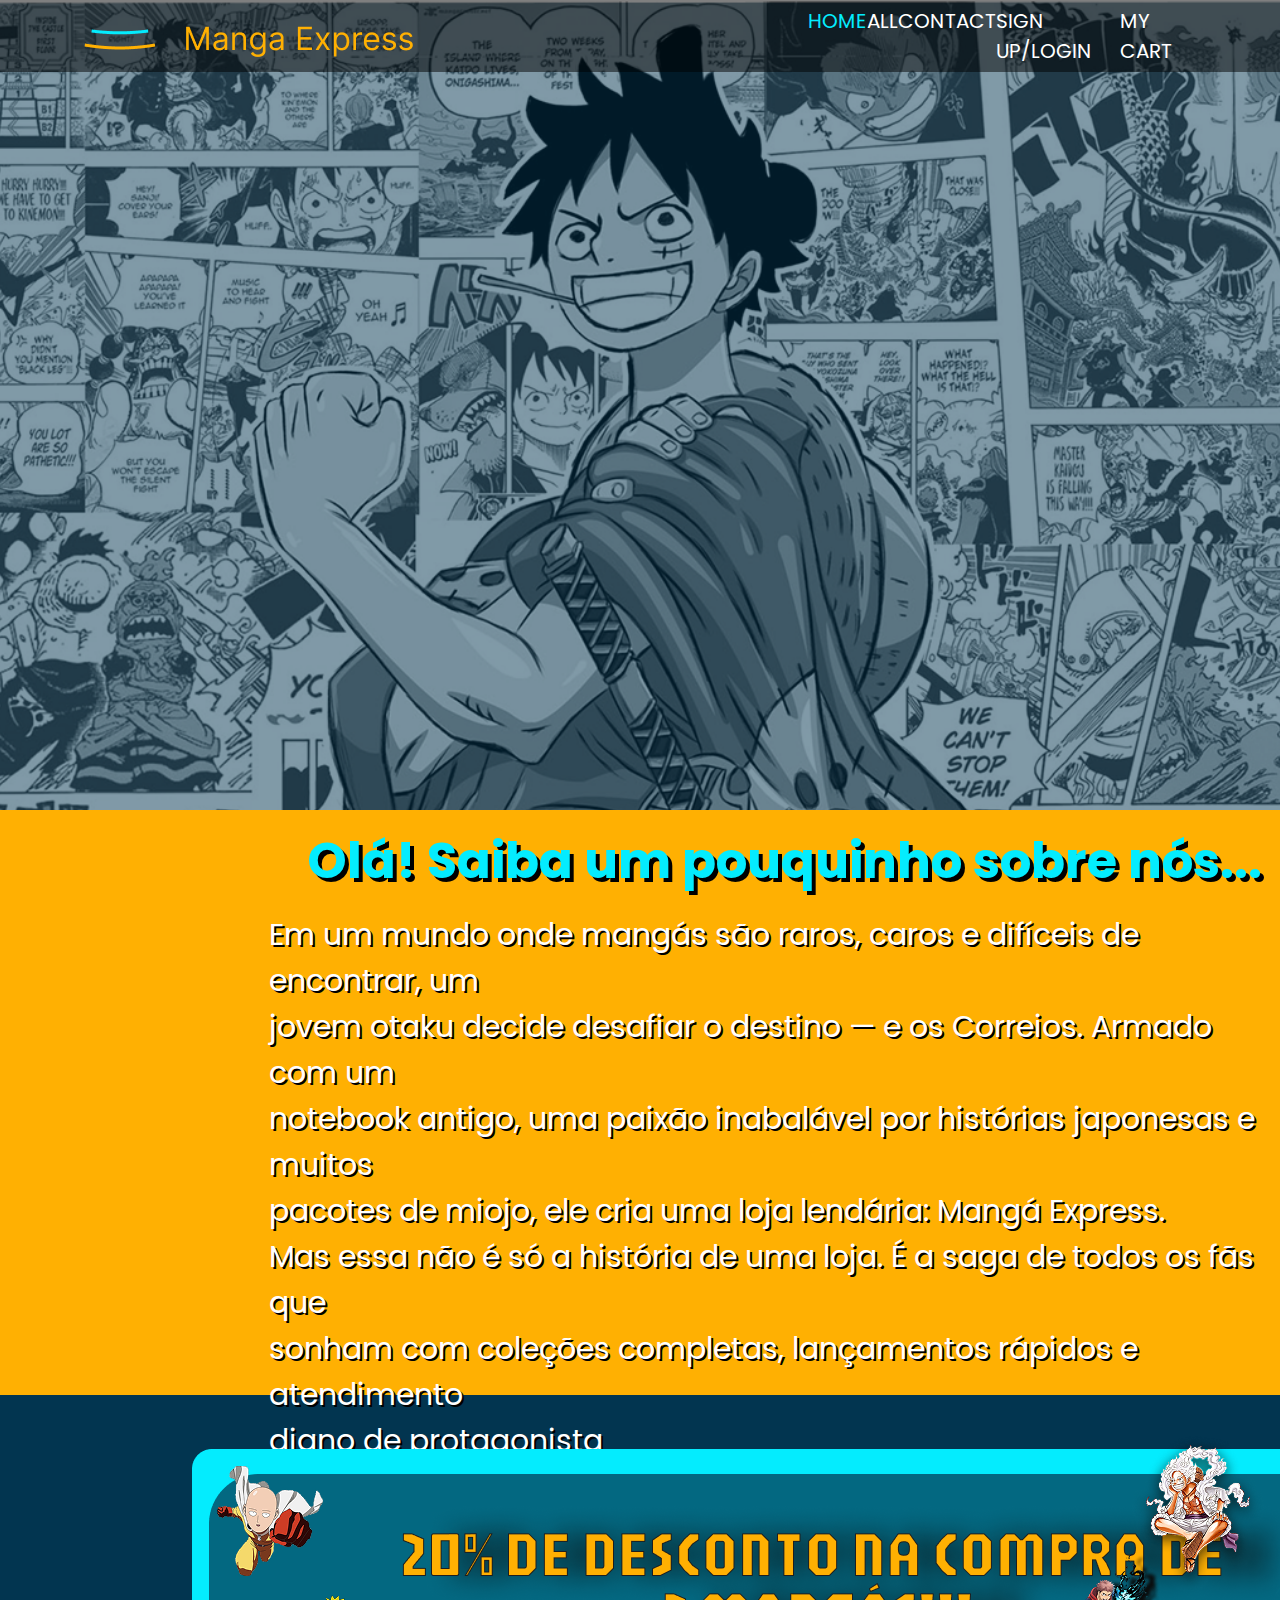
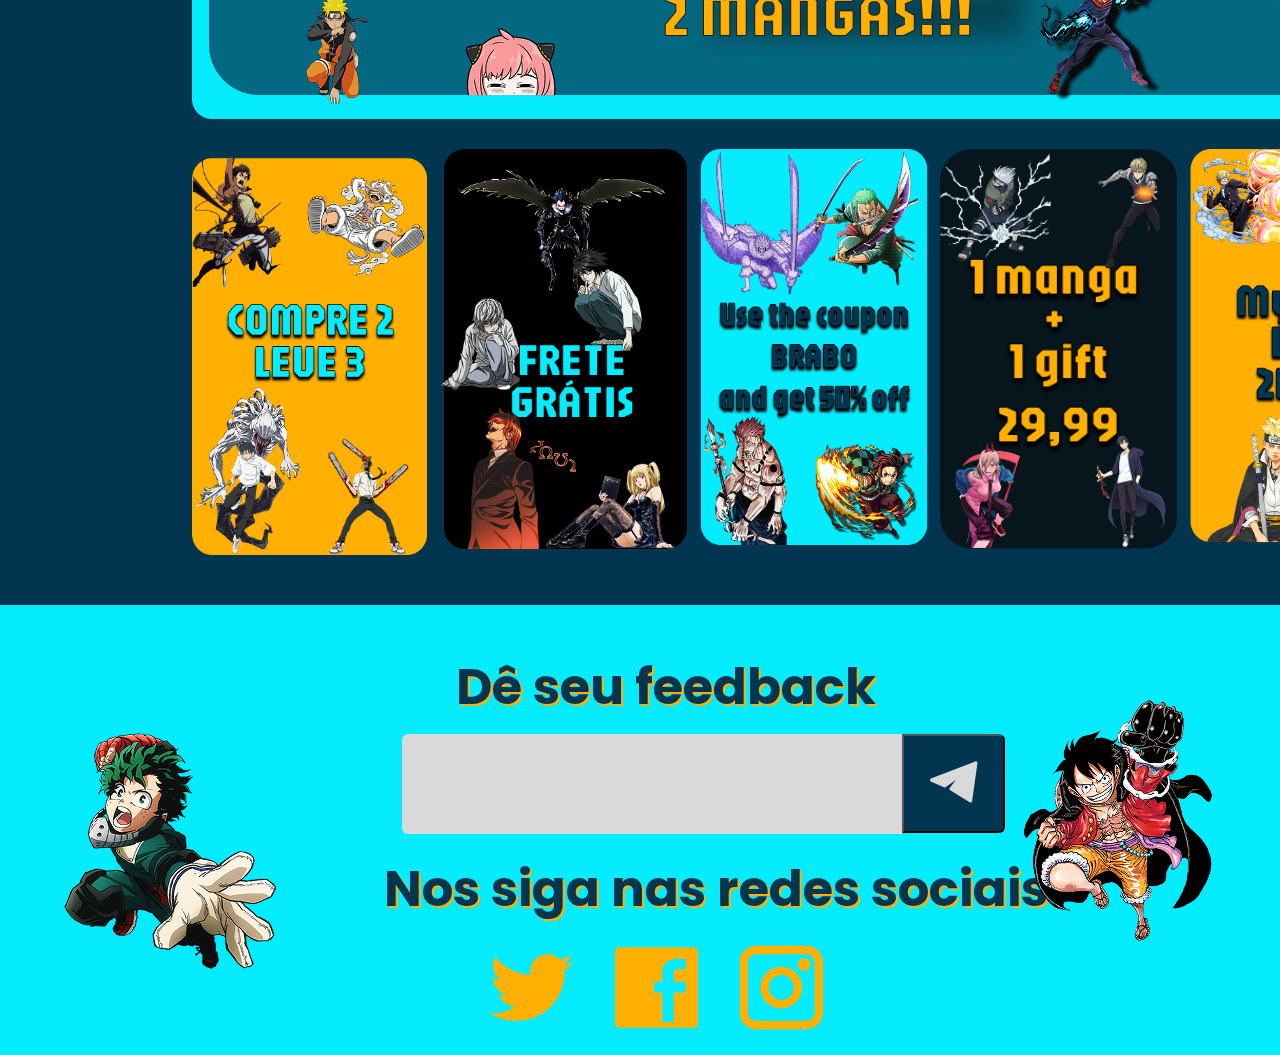
<file: index.html>
<!DOCTYPE html>
<html lang="en">
<head>
    <meta charset="UTF-8">
    <meta name="viewport" content="width=device-width, initial-scale=1.0">
    <link rel="stylesheet" href="style.css">
    <link href="https://fonts.googleapis.com/css2?family=Poppins:ital,wght@0,100;0,200;0,300;0,400;0,500;0,600;0,700;0,800;0,900;1,100;1,200;1,300;1,400;1,500;1,600;1,700;1,800;1,900&display=swap" rel="stylesheet">
    <title>🔆💫Mangá-Express💫🔆</title>
</head>
<body>
    <div id="bannerhome">
        <header>
            <a href="" class="logo"><img src="imgs/logo.png"></a>
        <div class="menu">
            <a href="" class="linkespecial">HOME</a>
            <a href="all.html" class="link">ALL</a>
            <a href="contact.html" class="link">CONTACT</a>
            <a href="login.html" class="link">SIGN UP/LOGIN</a>
            <a href="carrinho.html" class="link">MY CART</a>
        </div>
        </header>
    </div>

    <div id="p1">
        <h1 class="titulop1">Olá! Saiba um pouquinho sobre nós...</h1>
        <p class="txtp1"> Em um mundo onde mangás são raros, caros e difíceis de encontrar, um <br>
            jovem otaku decide desafiar o destino — e os Correios. Armado com um <br>
            notebook antigo, uma paixão inabalável por histórias japonesas e muitos <br>
            pacotes de miojo, ele cria uma loja lendária: Mangá Express. <br>
            Mas essa não é só a história de uma loja. É a saga de todos os fãs que <br>
            sonham com coleções completas, lançamentos rápidos e atendimento <br>
            digno de protagonista <br>
             Prepare-se para rir, se emocionar e talvez até ganhar um brinde surpresa <br>
            no meio do caminho.</p>
        <a href="info.html" class="linkp1">Clique aqui para descobrir como tudo começou... 📦✨</a>
    </div>

    <div id="p2">
        <img src="imgs/Promo1Original.png" class="promo1">
        
        <div class="subpromos">
            <img src="imgs/Promo2Original.png" class="promo2" height="417" width="250">
            <img src="imgs/Promo3Original.png" class="promo3" height="400" width="250">
            <img src="imgs/Promo4Original.png" class="promo4" height="400" width="250">
            <img src="imgs/Promo5Original.png" class="promo5" height="400" width="250">
            <img src="imgs/Promo6Original.png" class="promo6" height="400" width="300">
        </div>
    </div>

    <div class="rodapé">
        <img src="imgs/hero 1.png" class="hero">
        <div class="elementosrodapé">
            <h1 class="txt1rodapé">Dê seu feedback</h1>
            <form  action="#" method="get">
                <div class="form-icon">
                    <input type="text"><button type="submit" name="submit" id="newsletter-submit" class="email_icon newsletter-submit button-contactForm">
                    <svg width="49" height="42" viewBox="0 0 49 42" fill="none" xmlns="http://www.w3.org/2000/svg">
                        <path d="M48.436 2.15974C48.5134 1.60586 48.2876 1.05321 47.8427 0.707141C47.3974 0.361078 46.7995 0.273326 46.2707 0.476531L1.93886 17.5174C1.34156 17.747 0.940623 18.3057 0.919993 18.9371C0.899364 19.5685 1.26302 20.1508 1.84413 20.4168L14.8189 26.3568C15.3394 26.5951 15.9499 26.5401 16.4185 26.2127L26.8403 18.9311L20.7043 26.9474C20.4341 27.3004 20.3265 27.7488 20.4077 28.1834C20.489 28.618 20.7516 28.999 21.1315 29.2334L40.6838 41.2958C41.1436 41.5796 41.7185 41.614 42.2105 41.3873C42.7025 41.1606 43.0441 40.7034 43.1183 40.1731L48.436 2.15974Z" fill="#D9D9D9"/>
                    </svg></button>
                </div>
            </form>          
            <h2 class="txt2rodapé">Nos siga nas redes sociais</h2>
        </div>
        <img src="imgs/luffysite 1.png" class="luffy">
        <div class="redessociais">
            <svg width="125" height="125" viewBox="0 0 60 48" fill="none" xmlns="http://www.w3.org/2000/svg" class="rederodapé">
                <path fill-rule="evenodd" clip-rule="evenodd" d="M18.87 47.9994C41.511 47.9994 53.895 29.5301 53.895 13.5155C53.895 12.9897 53.895 12.468 53.859 11.9481C56.268 10.235 58.347 8.10797 60 5.67419C57.756 6.6548 55.371 7.29789 52.932 7.58142C55.5 6.06621 57.423 3.68573 58.344 0.876826C55.926 2.28866 53.283 3.28507 50.526 3.8197C45.864 -1.05971 38.067 -1.29612 33.108 3.29382C29.913 6.25335 28.554 10.666 29.547 14.8749C19.65 14.3846 10.428 9.7829 4.176 2.21276C0.909001 7.75079 2.58 14.8329 7.989 18.389C6.03 18.3329 4.113 17.8136 2.4 16.8744V17.0282C2.403 22.7967 6.534 27.7636 12.276 28.9066C10.464 29.394 8.562 29.4646 6.72 29.1132C8.331 34.0516 12.954 37.4341 18.219 37.5316C13.86 40.9047 8.475 42.7362 2.931 42.7303C1.953 42.7274 0.975 42.6712 0 42.556C5.631 46.1122 12.18 47.9994 18.87 47.9906" fill="#FFB002"/>
                </svg>
            <svg width="125" height="125" viewBox="0 0 57 55" fill="none" xmlns="http://www.w3.org/2000/svg" class="rederodapé">
                <path d="M3.25339 0H53.7466C55.4582 0 57 1.4877 57 3.13923V51.8608C57 53.5123 55.4582 55 53.7466 55H3.25339C1.5418 55 0 53.5123 0 51.8608V3.13923C0 1.4877 1.5418 0 3.25339 0ZM40.4784 30.8823H48.3517L48.694 23.6156H40.4784V18.2488C40.4784 16.185 40.9056 15.0276 43.6441 15.0276H48.4366L48.6091 8.25502C48.6091 8.25502 46.4703 7.92472 43.3895 7.92472C35.8585 7.92472 32.5202 12.4671 32.5202 17.3398V23.6156H26.9582V30.8823H32.5202V51.031H40.4784V30.8823Z" fill="#FFB002"/>
                </svg>
            <svg width="125" height="125" viewBox="0 0 55 55" fill="none" xmlns="http://www.w3.org/2000/svg" class="rederodapé">
                <path fill-rule="evenodd" clip-rule="evenodd" d="M0 11C0 4.92486 4.92486 0 11 0H44C50.075 0 55 4.92486 55 11V44C55 50.075 50.075 55 44 55H11C4.92486 55 0 50.075 0 44V11ZM11 5.5C7.96243 5.5 5.5 7.96243 5.5 11V44C5.5 47.0377 7.96243 49.5 11 49.5H44C47.0377 49.5 49.5 47.0377 49.5 44V11C49.5 7.96243 47.0377 5.5 44 5.5H11ZM27.5 19.25C22.9435 19.25 19.25 22.9435 19.25 27.5C19.25 32.0565 22.9435 35.75 27.5 35.75C32.0565 35.75 35.75 32.0565 35.75 27.5C35.75 22.9435 32.0565 19.25 27.5 19.25ZM13.75 27.5C13.75 19.9061 19.9061 13.75 27.5 13.75C35.0938 13.75 41.25 19.9061 41.25 27.5C41.25 35.0938 35.0938 41.25 27.5 41.25C19.9061 41.25 13.75 35.0938 13.75 27.5ZM42.625 16.5C44.9031 16.5 46.75 14.6532 46.75 12.375C46.75 10.0968 44.9031 8.25 42.625 8.25C40.3469 8.25 38.5 10.0968 38.5 12.375C38.5 14.6532 40.3469 16.5 42.625 16.5Z" fill="#FFB002"/>
                </svg>
        </div>
    </div>
</body>

</html>
</file>
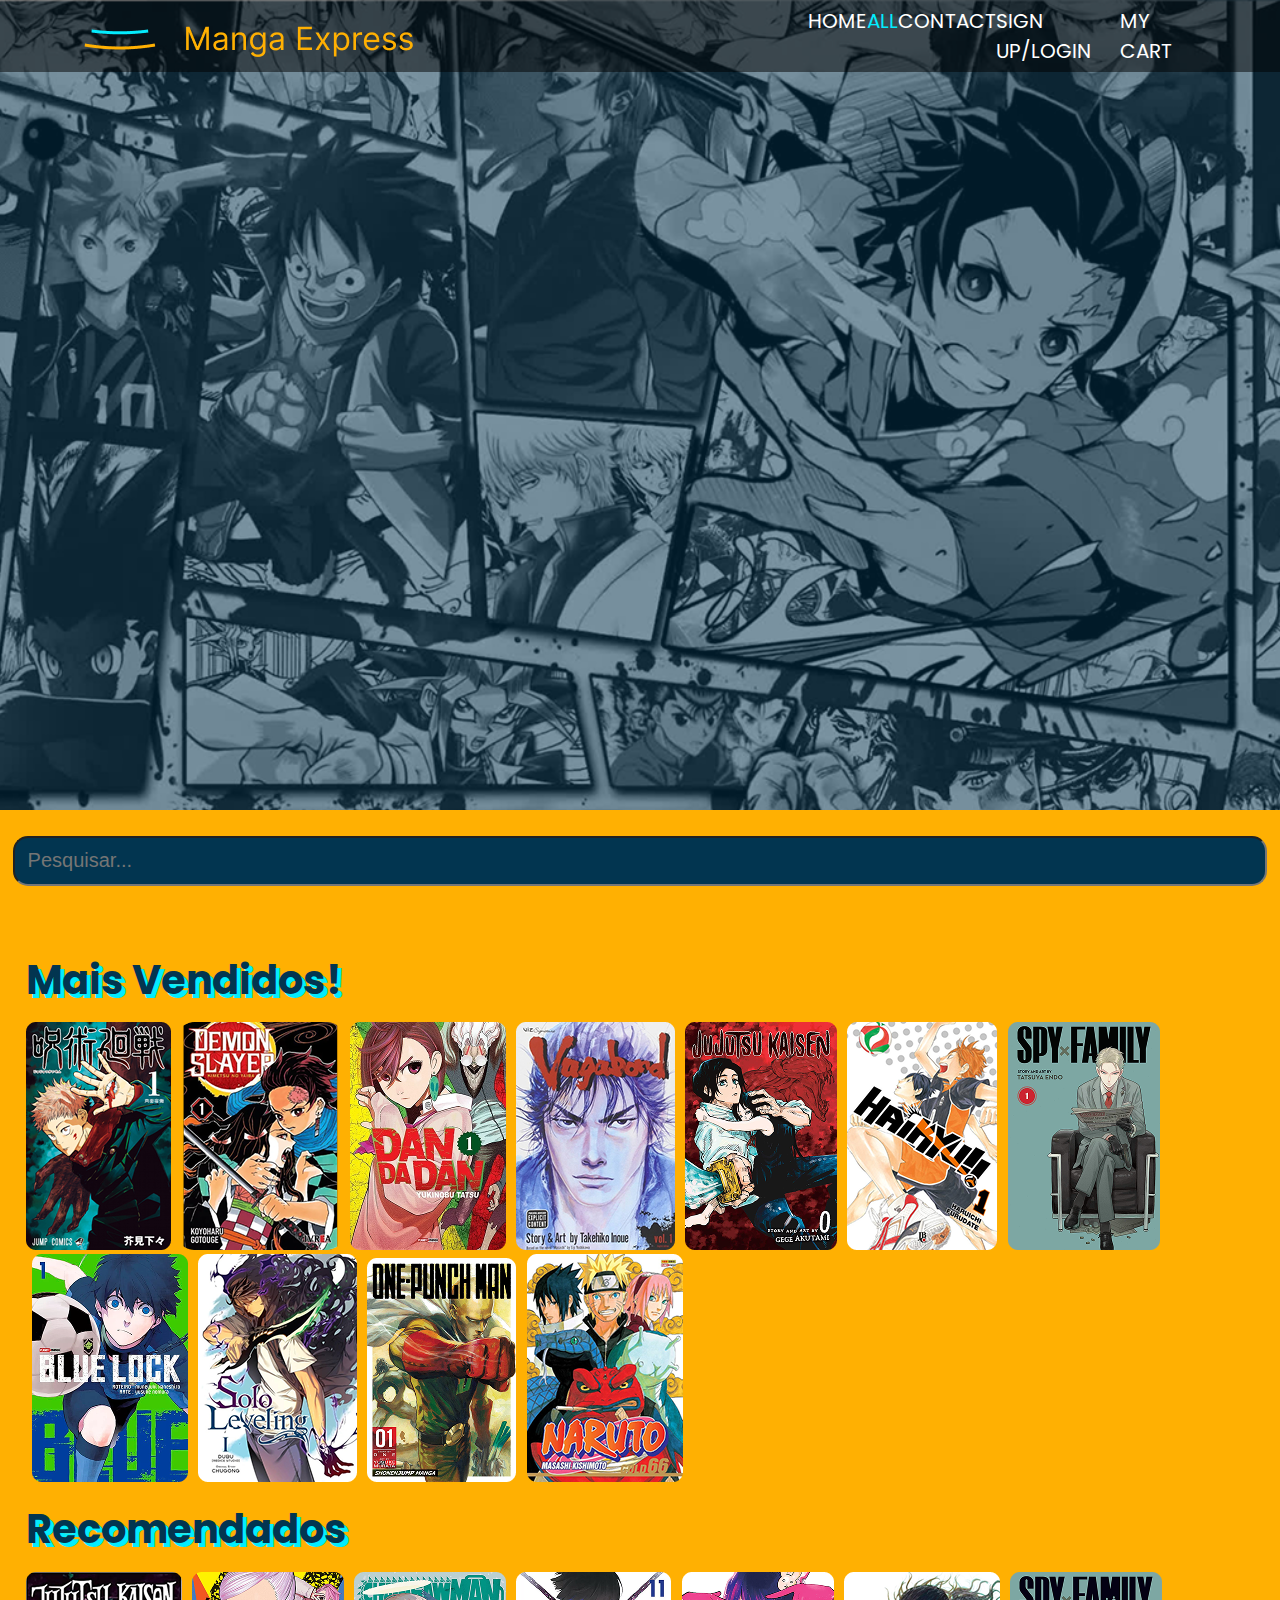
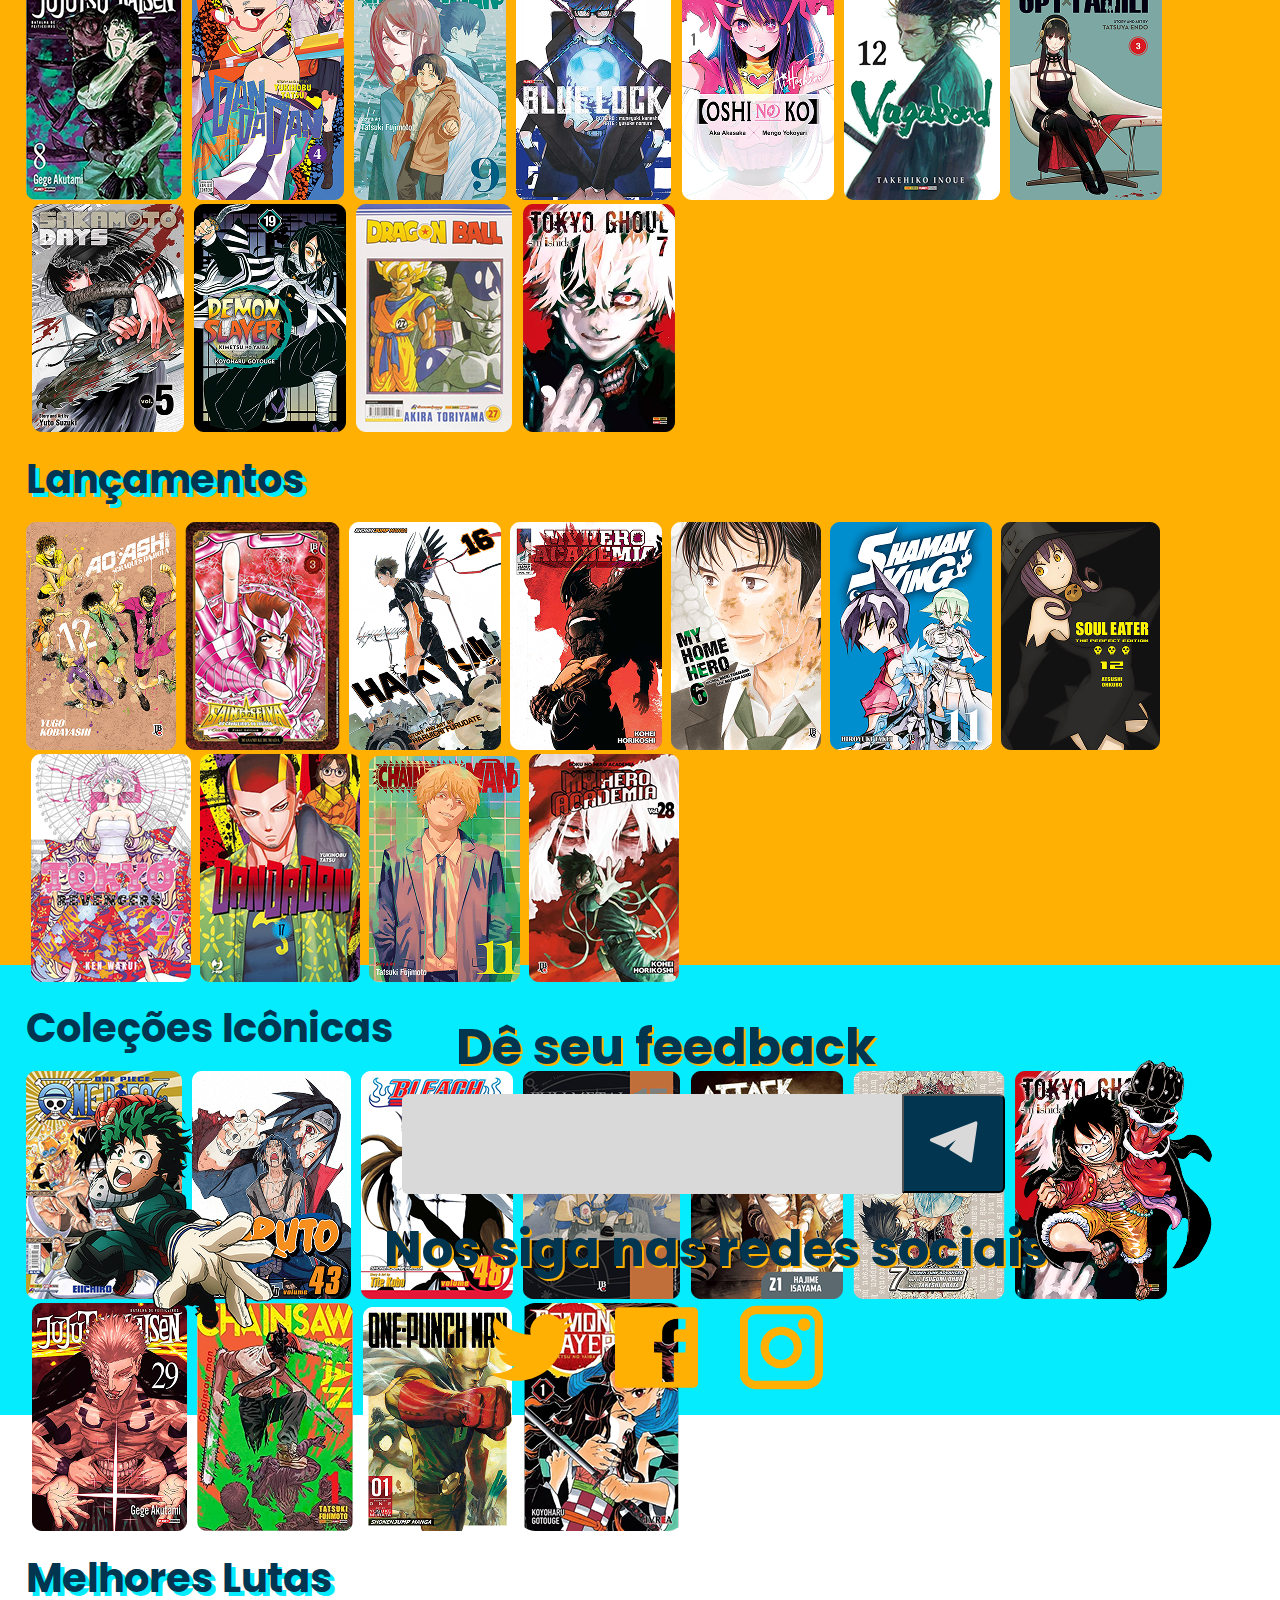
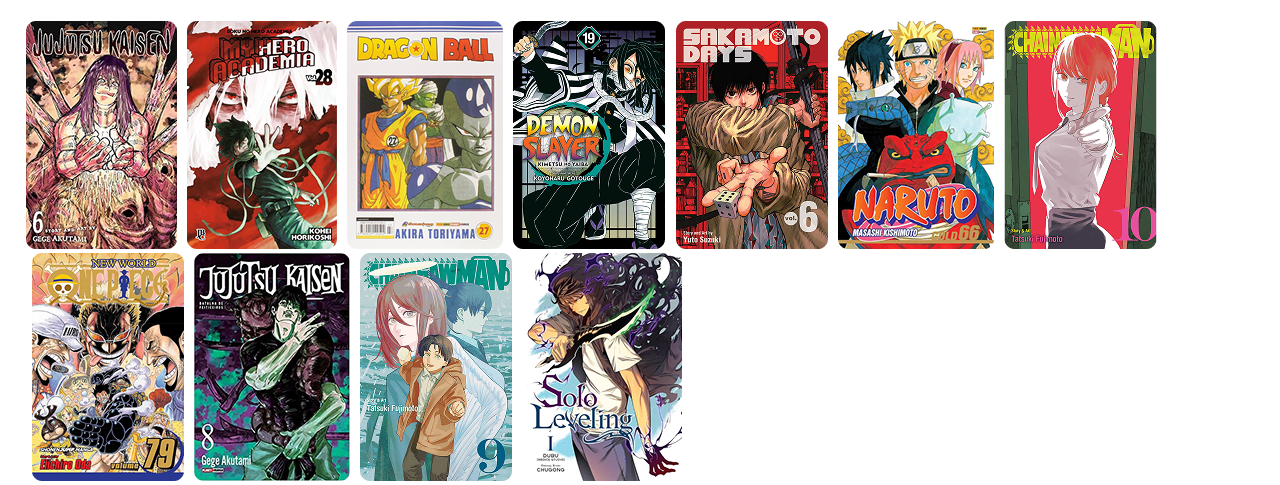
<file: all.html>
<!DOCTYPE html>
<html lang="en">
<head>
    <meta charset="UTF-8">
    <meta name="viewport" content="width=device-width, initial-scale=1.0">
    <link rel="stylesheet" href="style.css">
    <link href="https://fonts.googleapis.com/css2?family=Poppins:ital,wght@0,100;0,200;0,300;0,400;0,500;0,600;0,700;0,800;0,900;1,100;1,200;1,300;1,400;1,500;1,600;1,700;1,800;1,900&display=swap" rel="stylesheet">
    <title>🔆💫Mangá-Express💫🔆</title>
</head>
<body>
    <div id="bannerall">
        <header>
            <a href="" class="logo"><img src="imgs/logo.png"></a>
        <div class="menu">
            <a href="index.html" class="link">HOME</a>
            <a href="" class="linkespecial">ALL</a>
            <a href="contact.html" class="link">CONTACT</a>
            <a href="login.html" class="link">SIGN UP/LOGIN</a>
            <a href="carrinho.html" class="link">MY CART</a>
        </div>
        </header>
    </div>

    <div id="p1all">
        <input type="text" placeholder="Pesquisar..." class="barrapesquisa">

        <h1 class="cl1all">Mais Vendidos!</h1>
        <div class="maisvendidos">
            <a href="produto.html"><img src="imgs/capajujutsu 1.png"></a>
            <a href="produto.html"><img src="imgs/capakimetsu 1.png" alt=""></a>
            <a href="produto.html"><img src="imgs/dandadan 1.png" alt=""></a>
            <a href="produto.html"><img src="imgs/vagabondcapa 1.png" alt="" class="capamaisvendidos"></a>
            <a href="produto.html"><img src="imgs/capajujutsu0 1.png" alt="" class="capamaisvendidos"></a>
            <a href="produto.html"><img src="imgs/capaHaikyu 1.png" alt="" class="capamaisvendidos"></a>
            <a href="produto.html"><img src="imgs/SpyXFamilycapa 2.png" alt="" class="capamaisvendidos"></a>
            <a href="produto.html"><img src="imgs/blue lock vol. 1 1.png" alt="" class="capamaisvendidos"></a>
            <a href="produto.html"><img src="imgs/solo leveling vol. 1 1.png" alt="" class="capamaisvendidos"></a>
            <a href="produto.html"><img src="imgs/One Punch Man vol. 1 1.png" alt="" class="capamaisvendidos"></a>
            <a href="produto.html"><img src="imgs/Naruto vol. 66 1.png" alt="" class="capamaisvendidos"></a>
        </div>

        <h1 class="cl2all">Recomendados</h1>
        <div class="recomendados">
            <a href="produto.html"><img src="imgs/capa jujutsu kaisen volume8 1.png" alt=""></a>
            <a href="produto.html"><img src="imgs/capadandadanvol4 1.png" alt="" class="capamaisvendidos"></a>
            <a href="produto.html"><img src="imgs/capachainsawmanvol9 1.png" alt="" class="capamaisvendidos"></a>
            <a href="produto.html"><img src="imgs/capabluelockvol11 1.png" alt="" class="capamaisvendidos"></a>
            <a href="produto.html"><img src="imgs/onkcapa 1.png" alt="" class="capamaisvendidos"></a>
            <a href="produto.html"><img src="imgs/vagabondvol12 1.png" alt="" class="capamaisvendidos"></a>
            <a href="produto.html"><img src="imgs/spyxfamilyvol3 1.png" alt="" class="capamaisvendidos"></a>
            <a href="produto.html"><img src="imgs/sdvol5 1.png" alt="" class="capamaisvendidos"></a>
            <a href="produto.html"><img src="imgs/Demon Slayer vol. 19 1.png" alt="" class="capamaisvendidos"></a>
            <a href="produto.html"><img src="imgs/Dragon Ball Vol. 27 1.png" alt="" class="capamaisvendidos"></a>
            <a href="produto.html"><img src="imgs/Tokyo Ghoul vol. 7 1.png" alt="" class="capamaisvendidos"></a>
        </div>

        <h1 class="cl3all">Lançamentos</h1>
        <div class="lancamentos">
            <a href="produto.html"><img src="imgs/Ao Ashi – Craques da Bolavol.12 1.png" alt=""></a>
            <a href="produto.html"><img src="imgs/Saint Seiya Final Editionvl.3 1.png" alt="" class="capalancamentos"></a>
            <a href="produto.html"><img src="imgs/Haikyu!! vol 16 1.png" alt="" class="capalancamentos"></a>
            <a href="produto.html"><img src="imgs/My Hero Academiavol.40 1.png" alt="" class="capalancamentos"></a>
            <a href="produto.html"><img src="imgs/My Home Herovol.6 1.png" alt="" class="capalancamentos"></a>
            <a href="produto.html"><img src="imgs/Shaman King BIGvol.11 1.png" alt="" class="capalancamentos"></a>
            <a href="produto.html"><img src="imgs/Soul Eater Perfect Editionvol.12 1.png" alt="" class="capalancamentos"></a>
            <a href="produto.html"><img src="imgs/Tokyo Revengersvol.27 1.png" alt="" class="capalancamentos"></a>
            <a href="produto.html"><img src="imgs/capadandadanvol17 1.png" alt="" class="capalancamentos"></a>
            <a href="produto.html"><img src="imgs/Chainsaw Man vol. 9 1.png" alt="" class="capalancamentos"></a>
            <a href="produto.html"><img src="imgs/My Hero Academia vol. 28 1.png" alt="" class="capalancamentos"></a>
        </div>

        <h1 class="cl4all">Coleções Icônicas</h1>
        <div class="iconicos">
            <a href="produto.html"><img src="imgs/One Piece vol. 45 1.png" alt=""></a>
            <a href="produto.html"><img src="imgs/Naruto vol. 43 1.png" alt="" class="capaiconicos"></a>
            <a href="produto.html"><img src="imgs/Bleach vol. 48 1.png" alt="" class="capaiconicos"></a>
            <a href="produto.html"><img src="imgs/Fullmetal Alchemist vol. 15 1.png" alt="" class="capaiconicos"></a>
            <a href="produto.html"><img src="imgs/Attack on Titan vol. 21 1.png" alt="" class="capaiconicos"></a>
            <a href="produto.html"><img src="imgs/Death Note vol. 7 1.png" alt="" class="capaiconicos"></a>
            <a href="produto.html"><img src="imgs/Tokyo Ghoul vol. 7 1.png" alt="" class="capaiconicos"></a>
            <a href="produto.html"><img src="imgs/jujutsu vol. 29 1 (1).png" alt="" class="capaiconicos"></a>
            <a href="produto.html"><img src="imgs/Chainsaw Man vol. 1 1.png" alt="" class="capaiconicos"></a>
            <a href="produto.html"><img src="imgs/One Punch Man vol. 1 1.png" alt="" class="capaiconicos"></a>
            <a href="produto.html"><img src="imgs/capakimetsu 1.png" alt="" class=""></a>
        </div>

        <h1 class="cl5all">Melhores Lutas</h1>
        <div class="lutas">
            <a href="produto.html"><img src="imgs/Jujutsu Kaisen vol. 6 1.png" alt=""></a>
            <a href="produto.html"><img src="imgs/My Hero Academia vol. 28 1.png" alt="" class="capalutas"></a>
            <a href="produto.html"><img src="imgs/Dragon Ball Vol. 27 1 (1).png" alt="" class="capalutas"></a>
            <a href="produto.html"><img src="imgs/Demon Slayer vol. 19 1.png" alt="" class="capalutas"></a>
            <a href="produto.html"><img src="imgs/Sakamoto Days vol. 6 1.png" alt="" class="capalutas"></a>
            <a href="produto.html"><img src="imgs/Naruto vol. 66 1.png" alt="" class="capalutas"></a>
            <a href="produto.html"><img src="imgs/Chainsaw Man vol. 10 1.png" alt="" class="capalutas"></a>
            <a href="produto.html"><img src="imgs/One Piece vol. 79 1.png" alt="" class="capalutas"></a>
            <a href="produto.html"><img src="imgs/capa jujutsu kaisen volume8 1.png" alt="" class="capalutas"></a>
            <a href="produto.html"><img src="imgs/capachainsawmanvol9 1.png" alt="" class="capalutas"></a>
            <a href="produto.html"><img src="imgs/solo leveling vol. 1 1.png" alt="" class="capalutas"></a>
        </div>
    </div>

    <div class="rodapé">
        <img src="imgs/hero 1.png" class="hero">
        <div class="elementosrodapé">
            <h1 class="txt1rodapé">Dê seu feedback</h1>
            <form  action="#" method="get">
                <div class="form-icon">
                    <input type="text"><button type="submit" name="submit" id="newsletter-submit" class="email_icon newsletter-submit button-contactForm">
                    <svg width="49" height="42" viewBox="0 0 49 42" fill="none" xmlns="http://www.w3.org/2000/svg">
                        <path d="M48.436 2.15974C48.5134 1.60586 48.2876 1.05321 47.8427 0.707141C47.3974 0.361078 46.7995 0.273326 46.2707 0.476531L1.93886 17.5174C1.34156 17.747 0.940623 18.3057 0.919993 18.9371C0.899364 19.5685 1.26302 20.1508 1.84413 20.4168L14.8189 26.3568C15.3394 26.5951 15.9499 26.5401 16.4185 26.2127L26.8403 18.9311L20.7043 26.9474C20.4341 27.3004 20.3265 27.7488 20.4077 28.1834C20.489 28.618 20.7516 28.999 21.1315 29.2334L40.6838 41.2958C41.1436 41.5796 41.7185 41.614 42.2105 41.3873C42.7025 41.1606 43.0441 40.7034 43.1183 40.1731L48.436 2.15974Z" fill="#D9D9D9"/>
                    </svg></button>
                </div>
            </form>          
            <h2 class="txt2rodapé">Nos siga nas redes sociais</h2>
        </div>
        <img src="imgs/luffysite 1.png" class="luffy">
        <div class="redessociais">
            <svg width="125" height="125" viewBox="0 0 60 48" fill="none" xmlns="http://www.w3.org/2000/svg" class="rederodapé">
                <path fill-rule="evenodd" clip-rule="evenodd" d="M18.87 47.9994C41.511 47.9994 53.895 29.5301 53.895 13.5155C53.895 12.9897 53.895 12.468 53.859 11.9481C56.268 10.235 58.347 8.10797 60 5.67419C57.756 6.6548 55.371 7.29789 52.932 7.58142C55.5 6.06621 57.423 3.68573 58.344 0.876826C55.926 2.28866 53.283 3.28507 50.526 3.8197C45.864 -1.05971 38.067 -1.29612 33.108 3.29382C29.913 6.25335 28.554 10.666 29.547 14.8749C19.65 14.3846 10.428 9.7829 4.176 2.21276C0.909001 7.75079 2.58 14.8329 7.989 18.389C6.03 18.3329 4.113 17.8136 2.4 16.8744V17.0282C2.403 22.7967 6.534 27.7636 12.276 28.9066C10.464 29.394 8.562 29.4646 6.72 29.1132C8.331 34.0516 12.954 37.4341 18.219 37.5316C13.86 40.9047 8.475 42.7362 2.931 42.7303C1.953 42.7274 0.975 42.6712 0 42.556C5.631 46.1122 12.18 47.9994 18.87 47.9906" fill="#FFB002"/>
                </svg>
            <svg width="125" height="125" viewBox="0 0 57 55" fill="none" xmlns="http://www.w3.org/2000/svg" class="rederodapé">
                <path d="M3.25339 0H53.7466C55.4582 0 57 1.4877 57 3.13923V51.8608C57 53.5123 55.4582 55 53.7466 55H3.25339C1.5418 55 0 53.5123 0 51.8608V3.13923C0 1.4877 1.5418 0 3.25339 0ZM40.4784 30.8823H48.3517L48.694 23.6156H40.4784V18.2488C40.4784 16.185 40.9056 15.0276 43.6441 15.0276H48.4366L48.6091 8.25502C48.6091 8.25502 46.4703 7.92472 43.3895 7.92472C35.8585 7.92472 32.5202 12.4671 32.5202 17.3398V23.6156H26.9582V30.8823H32.5202V51.031H40.4784V30.8823Z" fill="#FFB002"/>
                </svg>
            <svg width="125" height="125" viewBox="0 0 55 55" fill="none" xmlns="http://www.w3.org/2000/svg" class="rederodapé">
                <path fill-rule="evenodd" clip-rule="evenodd" d="M0 11C0 4.92486 4.92486 0 11 0H44C50.075 0 55 4.92486 55 11V44C55 50.075 50.075 55 44 55H11C4.92486 55 0 50.075 0 44V11ZM11 5.5C7.96243 5.5 5.5 7.96243 5.5 11V44C5.5 47.0377 7.96243 49.5 11 49.5H44C47.0377 49.5 49.5 47.0377 49.5 44V11C49.5 7.96243 47.0377 5.5 44 5.5H11ZM27.5 19.25C22.9435 19.25 19.25 22.9435 19.25 27.5C19.25 32.0565 22.9435 35.75 27.5 35.75C32.0565 35.75 35.75 32.0565 35.75 27.5C35.75 22.9435 32.0565 19.25 27.5 19.25ZM13.75 27.5C13.75 19.9061 19.9061 13.75 27.5 13.75C35.0938 13.75 41.25 19.9061 41.25 27.5C41.25 35.0938 35.0938 41.25 27.5 41.25C19.9061 41.25 13.75 35.0938 13.75 27.5ZM42.625 16.5C44.9031 16.5 46.75 14.6532 46.75 12.375C46.75 10.0968 44.9031 8.25 42.625 8.25C40.3469 8.25 38.5 10.0968 38.5 12.375C38.5 14.6532 40.3469 16.5 42.625 16.5Z" fill="#FFB002"/>
                </svg>
        </div>
    </div>
</body>

</html>
</file>
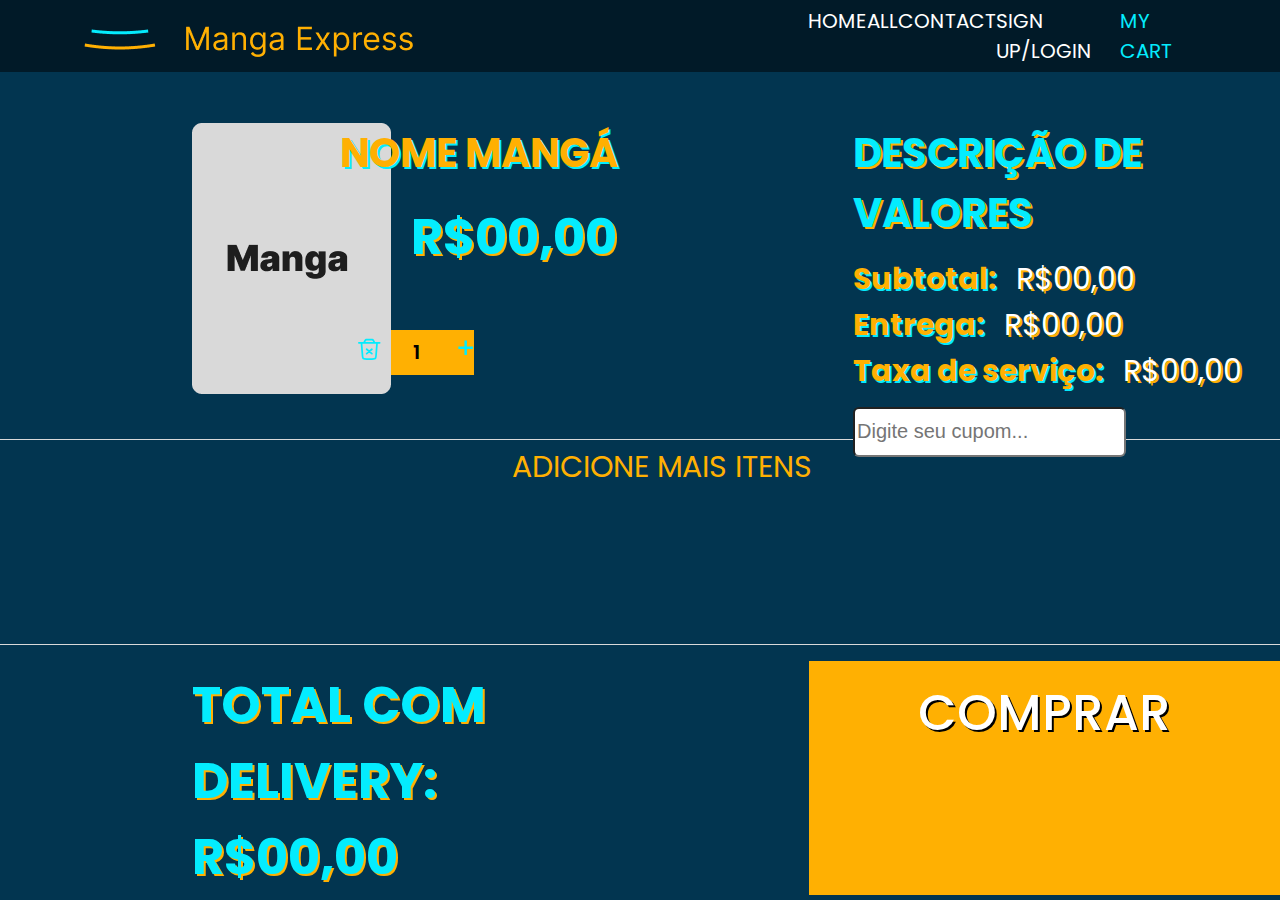
<file: carrinho.html>
<!DOCTYPE html>
<html lang="en">
<head>
    <meta charset="UTF-8">
    <meta name="viewport" content="width=device-width, initial-scale=1.0">
    <link rel="stylesheet" href="style.css">
    <link href="https://fonts.googleapis.com/css2?family=Poppins:ital,wght@0,100;0,200;0,300;0,400;0,500;0,600;0,700;0,800;0,900;1,100;1,200;1,300;1,400;1,500;1,600;1,700;1,800;1,900&display=swap" rel="stylesheet">
    <title>Document</title>
</head>
<body>
    <div id="pagcarrinho">
        <header>
            <a href="" class="logo"><img src="imgs/logo.png"></a>
        <div class="menu">
            <a href="index.html" class="link">HOME</a>
            <a href="all.html" class="link">ALL</a>
            <a href="contact.html" class="link">CONTACT</a>
            <a href="login.html" class="link">SIGN UP/LOGIN</a>
            <a href="" class="linkespecial">MY CART</a>
        </div>
        </header>

        <div class="cjp1carrinho">
            <div class="cjmangacarrinho">
                <img src="imgs/capamangas.png" class="capamangascar">
                <h1 class="nomemanga2">NOME MANGÁ</h1>
                <h1 class="preco2"> <br>R$00,00</h1>
            </div>
    
            <div class="cjvalorescarrinho">
                <h2>DESCRIÇÃO DE VALORES</h1>
                <div><h1>Subtotal:</h1><p>R$00,00</p></div>
                <div><h1>Entrega:</h1><p>R$00,00</p></div>
                <div><h1>Taxa de serviço:</h1><p>R$00,00</p></div>
                <input type="text" placeholder="Digite seu cupom...">
            </div>
        </div>

        <div class="btndropadd">
            <svg width="26" height="25" viewBox="0 0 26 25" fill="none" xmlns="http://www.w3.org/2000/svg" class="lixo">
                <path d="M10 12.25L16 17.25M16 12.25L10 17.25M22 4.75L20.7987 19.7661C20.6935 21.0812 20.6408 21.7389 20.3 22.2375C19.9999 22.6765 19.5472 23.0294 19.0017 23.2498C18.382 23.5 17.591 23.5 16.0093 23.5H9.99065C8.4089 23.5 7.61803 23.5 6.99833 23.2498C6.45275 23.0294 6.00008 22.6765 5.69998 22.2375C5.3591 21.7389 5.3065 21.0812 5.20129 19.7661L4 4.75M1 4.75H25M19 4.75L18.5941 3.73509C18.2006 2.75156 18.0039 2.2598 17.6391 1.89622C17.3169 1.57516 16.9031 1.32665 16.4357 1.17348C15.9064 1 15.2845 1 14.0404 1H11.9596C10.7155 1 10.0936 1 9.56426 1.17348C9.09688 1.32665 8.68312 1.57516 8.36094 1.89622C7.99608 2.2598 7.79938 2.75156 7.40596 3.73509L7 4.75" stroke="#04ECFE" stroke-width="2" stroke-linecap="round" stroke-linejoin="round"/>
                </svg>                   
            <p>1</p>
            <svg width="18" height="18" viewBox="0 0 18 18" fill="none" xmlns="http://www.w3.org/2000/svg" class="add">
                <path d="M7.43182 17.2102V0.335226H10.2955V17.2102H7.43182ZM0.426137 10.2045V7.34091H17.3011V10.2045H0.426137Z" fill="#04ECFE"/>
                </svg>
        </div>

        <img src="imgs/divisao.png" width="100%"  class="divisao">

        <a href="all.html" class="linkadd">ADICIONE MAIS ITENS</a>

        <img src="imgs/divisao.png" width="100%"  class="divisao2">

        <div class="compra2">
            <h1 class="preco">TOTAL COM DELIVERY: <br>R$00,00</h1>
            <a href="" class="btncomprar">COMPRAR</a>
        </div>
    </div>
</body>
</html>
</file>
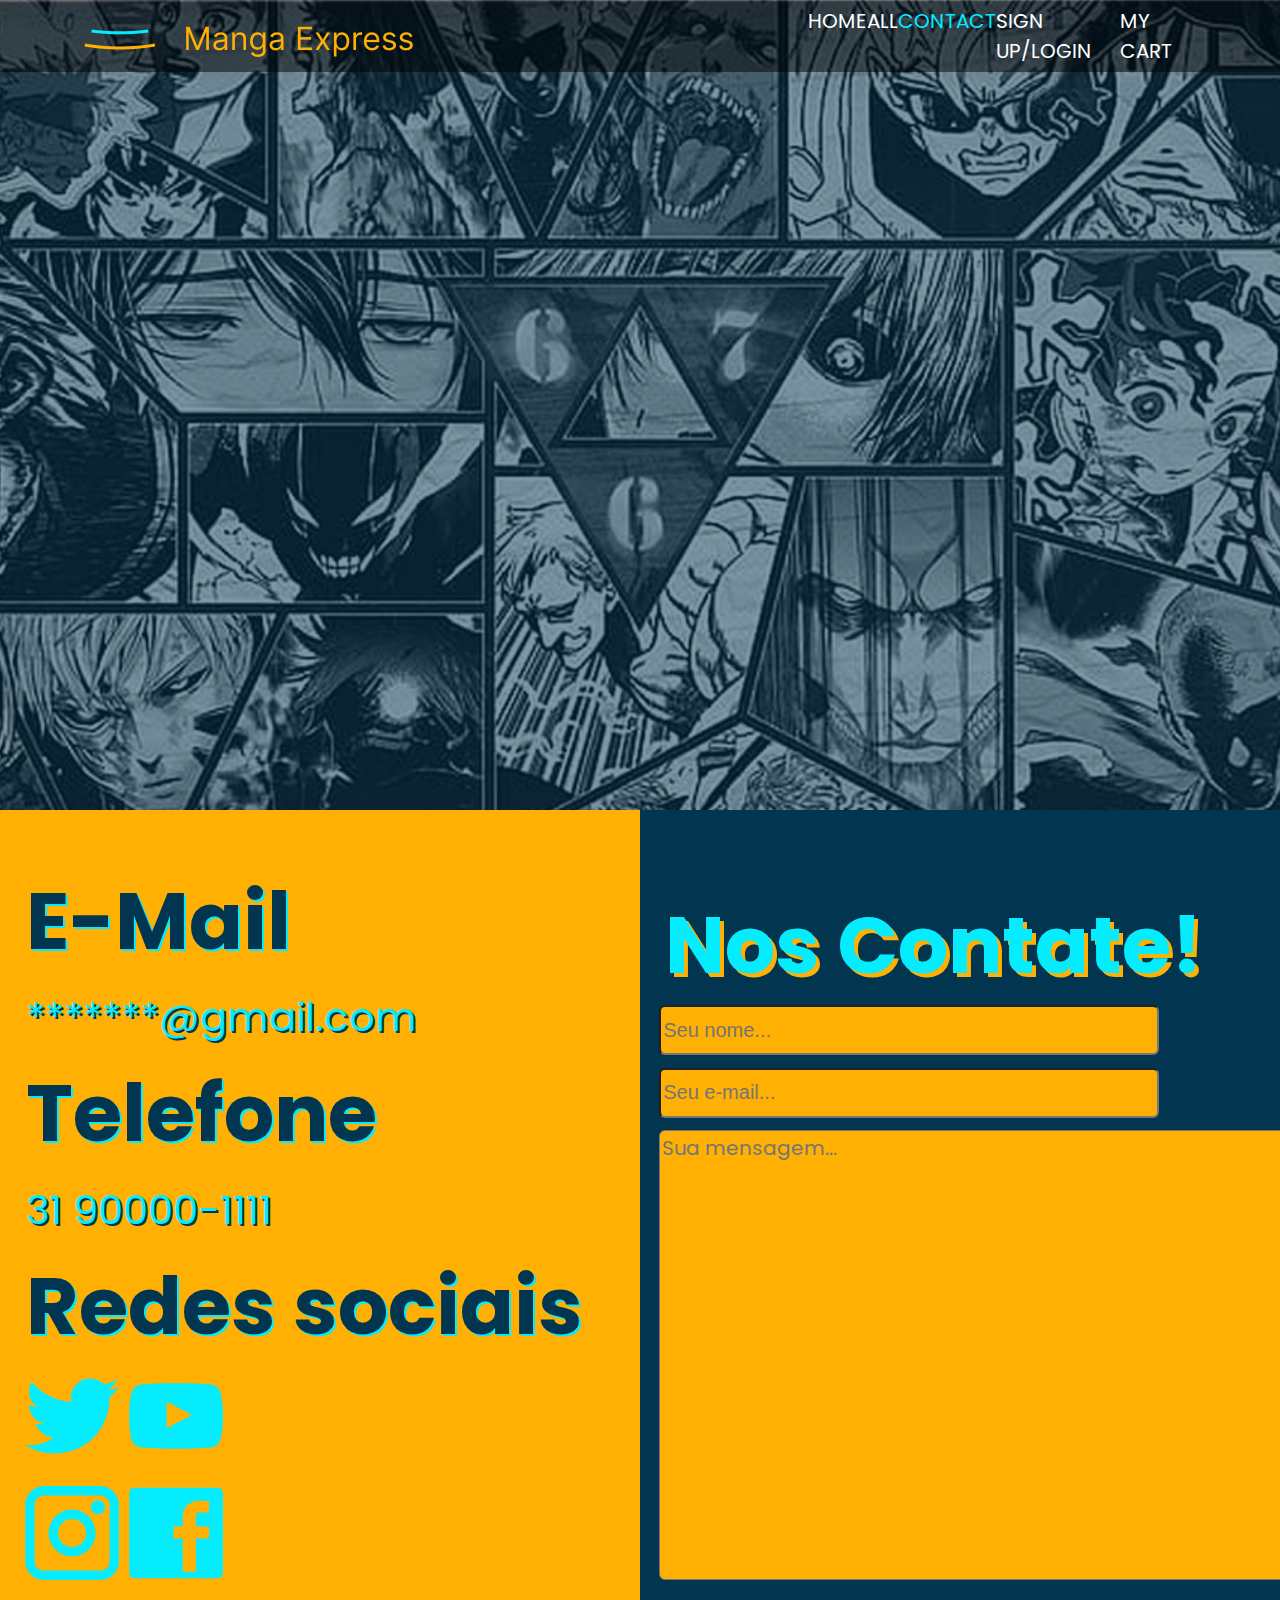
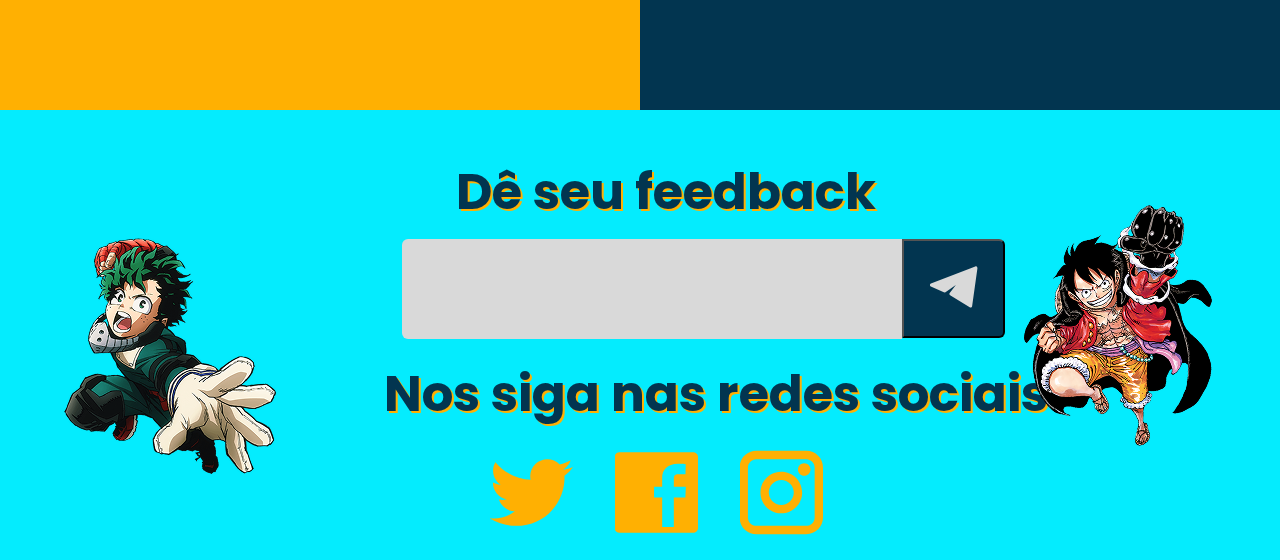
<file: contact.html>
<!DOCTYPE html>
<html lang="en">
<head>
    <meta charset="UTF-8">
    <meta name="viewport" content="width=device-width, initial-scale=1.0">
    <link rel="stylesheet" href="style.css">
    <link href="https://fonts.googleapis.com/css2?family=Poppins:ital,wght@0,100;0,200;0,300;0,400;0,500;0,600;0,700;0,800;0,900;1,100;1,200;1,300;1,400;1,500;1,600;1,700;1,800;1,900&display=swap" rel="stylesheet">
    <title>🔆💫Mangá-Express💫🔆</title>
</head>
<body>
    <div id="bannercontact">
        <header>
            <a href="" class="logo"><img src="imgs/logo.png"></a>
        <div class="menu">
            <a href="index.html" class="link">HOME</a>
            <a href="all.html" class="link">ALL</a>
            <a href="" class="linkespecial">CONTACT</a>
            <a href="login.html" class="link">SIGN UP/LOGIN</a>
            <a href="carrinho.html" class="link">MY CART</a>
        </div>
        </header>
    </div>
    <div id="p1contact">
        <div class="metade1">
            <div class="elementosm1">
            <h1 class="tituloemailcontact">E-Mail</h1>
            <p class="txtemailcontact">*******@gmail.com</p>
            <h1 class="titulotelcontact">Telefone</h1>
            <p class="txttelcontact">31 90000-1111</p>
            <h1 class="tituloredescontact">Redes sociais</h1>
            </div>
            <div class="redes1">
                <svg width="100" height="100" viewBox="0 0 60 48" fill="none" xmlns="http://www.w3.org/2000/svg">
                    <path fill-rule="evenodd" clip-rule="evenodd" d="M18.87 47.9994C41.511 47.9994 53.895 29.5301 53.895 13.5155C53.895 12.9897 53.895 12.468 53.859 11.9481C56.268 10.235 58.347 8.10797 60 5.67419C57.756 6.6548 55.371 7.29789 52.932 7.58142C55.5 6.06621 57.423 3.68573 58.344 0.876826C55.926 2.28866 53.283 3.28507 50.526 3.8197C45.864 -1.05971 38.067 -1.29612 33.108 3.29382C29.913 6.25335 28.554 10.666 29.547 14.8749C19.65 14.3846 10.428 9.7829 4.176 2.21276C0.909001 7.75079 2.58 14.8329 7.989 18.389C6.03 18.3329 4.113 17.8136 2.4 16.8744V17.0282C2.403 22.7967 6.534 27.7636 12.276 28.9066C10.464 29.394 8.562 29.4646 6.72 29.1132C8.331 34.0516 12.954 37.4341 18.219 37.5316C13.86 40.9047 8.475 42.7362 2.931 42.7303C1.953 42.7274 0.975 42.6712 0 42.556C5.631 46.1122 12.18 47.9994 18.87 47.9906" fill="#04ECFE"/>
                    </svg>
                    
                <svg width="100" height="100" viewBox="0 0 60 42" fill="none" xmlns="http://www.w3.org/2000/svg">
                    <path fill-rule="evenodd" clip-rule="evenodd" d="M23.9653 28.7583V11.9229C29.9419 14.7352 34.5708 17.4519 40.0454 20.3809C35.53 22.885 29.9419 25.6947 23.9653 28.7583ZM57.273 3.54985C56.2421 2.19157 54.485 1.13427 52.6143 0.784227C47.1158 -0.259923 12.813 -0.262893 7.31746 0.784227C5.81733 1.06545 4.48151 1.7452 3.334 2.80132C-1.50109 7.28902 0.0139985 31.3551 1.17944 35.2535C1.66952 36.9408 2.30307 38.1578 3.10095 38.9566C4.12893 40.0127 5.5364 40.7399 7.15307 41.066C11.6804 42.0024 35.0041 42.526 52.5186 41.2066C54.1323 40.9254 55.5607 40.1748 56.6873 39.0738C61.1578 34.604 60.853 9.1864 57.273 3.54985Z" fill="#04ECFE"/>
                    </svg>                          
            </div>
            <div class="redes2">
                <svg width="100" height="100" viewBox="0 0 55 55" fill="none" xmlns="http://www.w3.org/2000/svg">
                    <path fill-rule="evenodd" clip-rule="evenodd" d="M0 11C0 4.92486 4.92486 0 11 0H44C50.075 0 55 4.92486 55 11V44C55 50.075 50.075 55 44 55H11C4.92486 55 0 50.075 0 44V11ZM11 5.5C7.96243 5.5 5.5 7.96243 5.5 11V44C5.5 47.0377 7.96243 49.5 11 49.5H44C47.0377 49.5 49.5 47.0377 49.5 44V11C49.5 7.96243 47.0377 5.5 44 5.5H11ZM27.5 19.25C22.9435 19.25 19.25 22.9435 19.25 27.5C19.25 32.0565 22.9435 35.75 27.5 35.75C32.0565 35.75 35.75 32.0565 35.75 27.5C35.75 22.9435 32.0565 19.25 27.5 19.25ZM13.75 27.5C13.75 19.9061 19.9061 13.75 27.5 13.75C35.0938 13.75 41.25 19.9061 41.25 27.5C41.25 35.0938 35.0938 41.25 27.5 41.25C19.9061 41.25 13.75 35.0938 13.75 27.5ZM42.625 16.5C44.9031 16.5 46.75 14.6532 46.75 12.375C46.75 10.0968 44.9031 8.25 42.625 8.25C40.3469 8.25 38.5 10.0968 38.5 12.375C38.5 14.6532 40.3469 16.5 42.625 16.5Z" fill="#04ECFE"/>
                    </svg>  

                <svg width="100" height="100" viewBox="0 0 57 55" fill="none" xmlns="http://www.w3.org/2000/svg">
                    <path d="M3.25339 0H53.7466C55.4582 0 57 1.4877 57 3.13923V51.8608C57 53.5123 55.4582 55 53.7466 55H3.25339C1.5418 55 0 53.5123 0 51.8608V3.13923C0 1.4877 1.5418 0 3.25339 0ZM40.4784 30.8823H48.3517L48.694 23.6156H40.4784V18.2488C40.4784 16.185 40.9056 15.0276 43.6441 15.0276H48.4366L48.6091 8.25502C48.6091 8.25502 46.4703 7.92472 43.3895 7.92472C35.8585 7.92472 32.5202 12.4671 32.5202 17.3398V23.6156H26.9582V30.8823H32.5202V51.031H40.4784V30.8823Z" fill="#04ECFE"/>
                    </svg>                        
            </div>
        </div>

        <div class="metade2">
            <div class="dadoscontact">
                <h1 class="titulocontact">Nos Contate!</h1>
                <input type="text" class="nome" placeholder="Seu nome...">
                <input type="text" class="emailcontact" placeholder="Seu e-mail...">
                <textarea type="text" class="mensagem" placeholder="Sua mensagem..."></textarea>
            </div>
        </div>
    </div>
    

    <div class="rodapé">
        <img src="imgs/hero 1.png" class="hero">
        <div class="elementosrodapé">
            <h1 class="txt1rodapé">Dê seu feedback</h1>
            <form  action="#" method="get">
                <div class="form-icon">
                    <input type="text"><button type="submit" name="submit" id="newsletter-submit" class="email_icon newsletter-submit button-contactForm">
                    <svg width="49" height="42" viewBox="0 0 49 42" fill="none" xmlns="http://www.w3.org/2000/svg">
                        <path d="M48.436 2.15974C48.5134 1.60586 48.2876 1.05321 47.8427 0.707141C47.3974 0.361078 46.7995 0.273326 46.2707 0.476531L1.93886 17.5174C1.34156 17.747 0.940623 18.3057 0.919993 18.9371C0.899364 19.5685 1.26302 20.1508 1.84413 20.4168L14.8189 26.3568C15.3394 26.5951 15.9499 26.5401 16.4185 26.2127L26.8403 18.9311L20.7043 26.9474C20.4341 27.3004 20.3265 27.7488 20.4077 28.1834C20.489 28.618 20.7516 28.999 21.1315 29.2334L40.6838 41.2958C41.1436 41.5796 41.7185 41.614 42.2105 41.3873C42.7025 41.1606 43.0441 40.7034 43.1183 40.1731L48.436 2.15974Z" fill="#D9D9D9"/>
                    </svg></button>
                </div>
            </form>          
            <h2 class="txt2rodapé">Nos siga nas redes sociais</h2>
        </div>
        <img src="imgs/luffysite 1.png" class="luffy">
        <div class="redessociais">
            <svg width="125" height="125" viewBox="0 0 60 48" fill="none" xmlns="http://www.w3.org/2000/svg" class="rederodapé">
                <path fill-rule="evenodd" clip-rule="evenodd" d="M18.87 47.9994C41.511 47.9994 53.895 29.5301 53.895 13.5155C53.895 12.9897 53.895 12.468 53.859 11.9481C56.268 10.235 58.347 8.10797 60 5.67419C57.756 6.6548 55.371 7.29789 52.932 7.58142C55.5 6.06621 57.423 3.68573 58.344 0.876826C55.926 2.28866 53.283 3.28507 50.526 3.8197C45.864 -1.05971 38.067 -1.29612 33.108 3.29382C29.913 6.25335 28.554 10.666 29.547 14.8749C19.65 14.3846 10.428 9.7829 4.176 2.21276C0.909001 7.75079 2.58 14.8329 7.989 18.389C6.03 18.3329 4.113 17.8136 2.4 16.8744V17.0282C2.403 22.7967 6.534 27.7636 12.276 28.9066C10.464 29.394 8.562 29.4646 6.72 29.1132C8.331 34.0516 12.954 37.4341 18.219 37.5316C13.86 40.9047 8.475 42.7362 2.931 42.7303C1.953 42.7274 0.975 42.6712 0 42.556C5.631 46.1122 12.18 47.9994 18.87 47.9906" fill="#FFB002"/>
                </svg>
            <svg width="125" height="125" viewBox="0 0 57 55" fill="none" xmlns="http://www.w3.org/2000/svg" class="rederodapé">
                <path d="M3.25339 0H53.7466C55.4582 0 57 1.4877 57 3.13923V51.8608C57 53.5123 55.4582 55 53.7466 55H3.25339C1.5418 55 0 53.5123 0 51.8608V3.13923C0 1.4877 1.5418 0 3.25339 0ZM40.4784 30.8823H48.3517L48.694 23.6156H40.4784V18.2488C40.4784 16.185 40.9056 15.0276 43.6441 15.0276H48.4366L48.6091 8.25502C48.6091 8.25502 46.4703 7.92472 43.3895 7.92472C35.8585 7.92472 32.5202 12.4671 32.5202 17.3398V23.6156H26.9582V30.8823H32.5202V51.031H40.4784V30.8823Z" fill="#FFB002"/>
                </svg>
            <svg width="125" height="125" viewBox="0 0 55 55" fill="none" xmlns="http://www.w3.org/2000/svg" class="rederodapé">
                <path fill-rule="evenodd" clip-rule="evenodd" d="M0 11C0 4.92486 4.92486 0 11 0H44C50.075 0 55 4.92486 55 11V44C55 50.075 50.075 55 44 55H11C4.92486 55 0 50.075 0 44V11ZM11 5.5C7.96243 5.5 5.5 7.96243 5.5 11V44C5.5 47.0377 7.96243 49.5 11 49.5H44C47.0377 49.5 49.5 47.0377 49.5 44V11C49.5 7.96243 47.0377 5.5 44 5.5H11ZM27.5 19.25C22.9435 19.25 19.25 22.9435 19.25 27.5C19.25 32.0565 22.9435 35.75 27.5 35.75C32.0565 35.75 35.75 32.0565 35.75 27.5C35.75 22.9435 32.0565 19.25 27.5 19.25ZM13.75 27.5C13.75 19.9061 19.9061 13.75 27.5 13.75C35.0938 13.75 41.25 19.9061 41.25 27.5C41.25 35.0938 35.0938 41.25 27.5 41.25C19.9061 41.25 13.75 35.0938 13.75 27.5ZM42.625 16.5C44.9031 16.5 46.75 14.6532 46.75 12.375C46.75 10.0968 44.9031 8.25 42.625 8.25C40.3469 8.25 38.5 10.0968 38.5 12.375C38.5 14.6532 40.3469 16.5 42.625 16.5Z" fill="#FFB002"/>
                </svg>
        </div>
    </div>
</body>

</html>
</file>
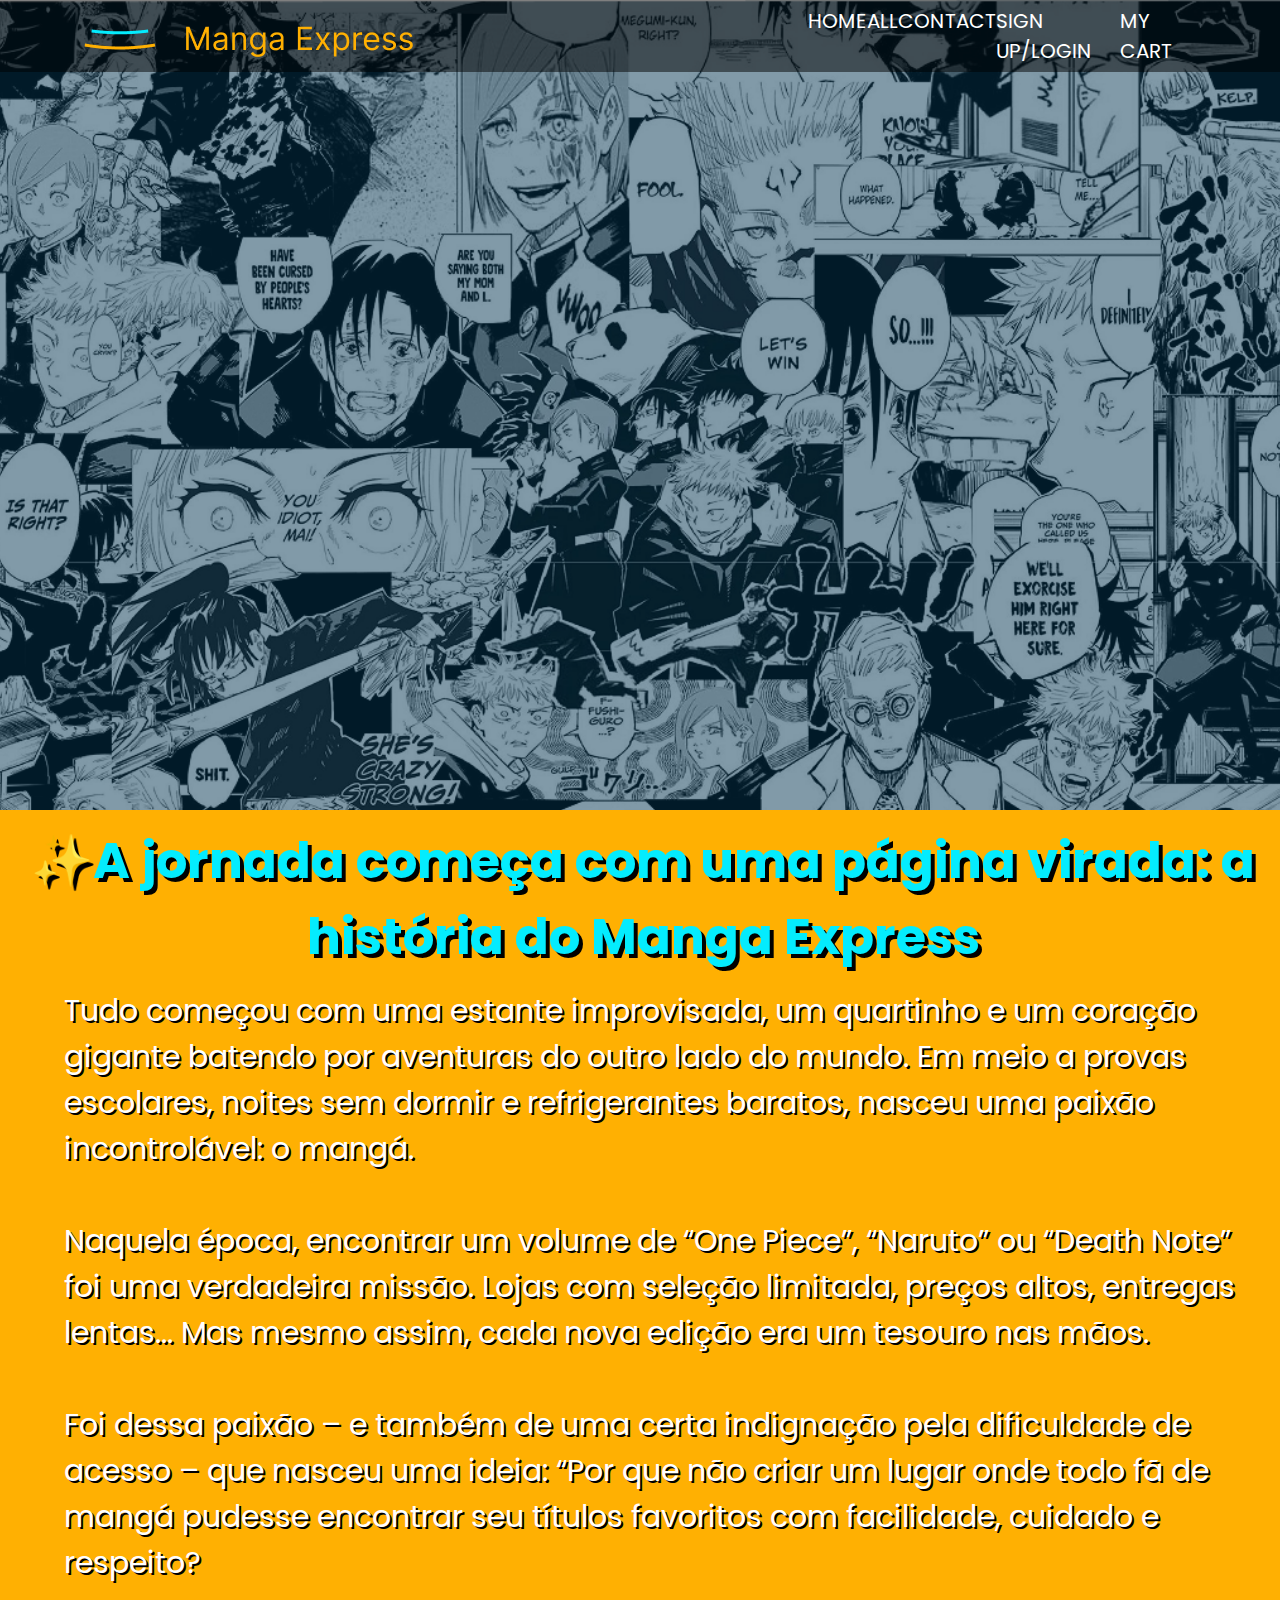
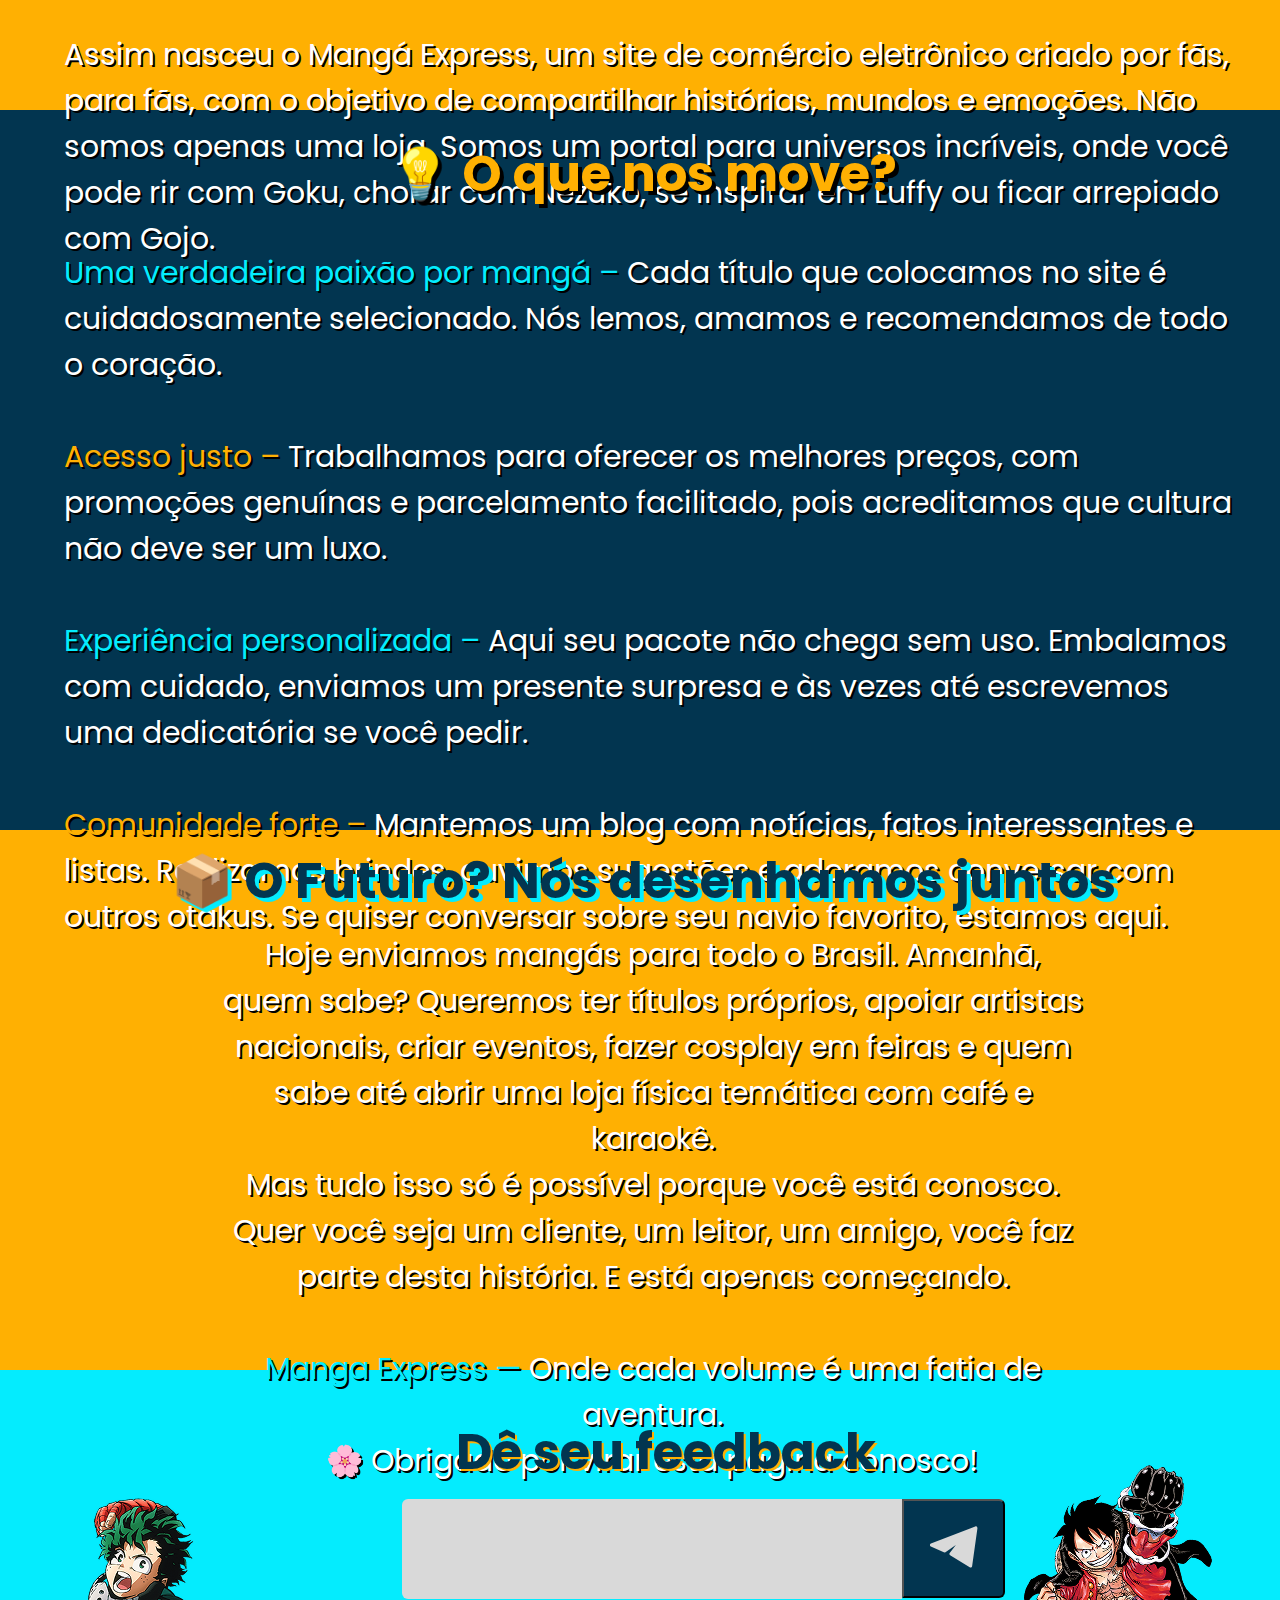
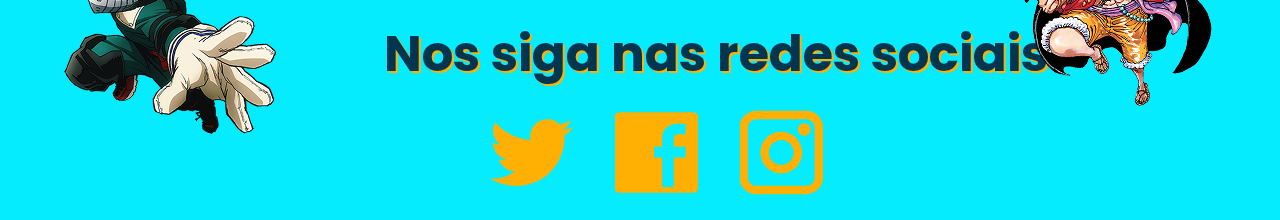
<file: info.html>
<!DOCTYPE html>
<html lang="en">
<head>
    <meta charset="UTF-8">
    <meta name="viewport" content="width=device-width, initial-scale=1.0">
    <link rel="stylesheet" href="style.css">
    <link href="https://fonts.googleapis.com/css2?family=Poppins:ital,wght@0,100;0,200;0,300;0,400;0,500;0,600;0,700;0,800;0,900;1,100;1,200;1,300;1,400;1,500;1,600;1,700;1,800;1,900&display=swap" rel="stylesheet">
    <title>🔆💫Mangá-Express💫🔆</title>
</head>
<body>
    <div id="bannerinfo">
        <header>
            <a href="" class="logo"><img src="imgs/logo.png"></a>
        <div class="menu">
            <a href="index.html" class="link">HOME</a>
            <a href="all.html" class="link">ALL</a>
            <a href="contact.html" class="link">CONTACT</a>
            <a href="login.html" class="link">SIGN UP/LOGIN</a>
            <a href="carrinho.html" class="link">MY CART</a>
        </div>
        </header>
    </div>

    <div id="p1info">
        <h1 class="titulop1info">✨A jornada começa com uma página virada: a história do Manga Express</h1>
        <p class="txt1p1info">Tudo começou com uma estante improvisada, um quartinho e um coração gigante batendo por aventuras do outro lado do mundo. 
            Em meio a provas escolares, noites sem dormir e refrigerantes baratos, nasceu uma paixão incontrolável: o mangá.
            <br>
            <br>
            Naquela época, encontrar um volume de “One Piece”, “Naruto” ou 
            “Death Note” foi uma verdadeira missão. Lojas com seleção limitada, preços altos, entregas lentas... Mas mesmo assim, cada nova edição era um tesouro nas mãos.
            <br>
            <br>
            Foi dessa paixão – e também de uma certa indignação pela dificuldade de acesso – que nasceu uma ideia: “Por que não criar um lugar onde todo fã de mangá pudesse encontrar seu 
            títulos favoritos com facilidade, cuidado e respeito? 
            <br>
            <br>
            Assim nasceu o Mangá Express, um site de comércio eletrônico criado por fãs, para fãs, com o objetivo de compartilhar histórias, mundos e 
            emoções. Não somos apenas uma loja. Somos um portal para universos incríveis, onde você pode rir com Goku, chorar com Nezuko, se inspirar em Luffy ou ficar arrepiado com 
            Gojo.</p>
    </div>

    <div id="p2info">
        <h1 class="titulop2info">💡 O que nos move?</h1>
        <p class="txtp2info">
            <a class="color1textinfo">Uma verdadeira paixão por mangá –</a>
             Cada título que colocamos no site é cuidadosamente selecionado. Nós lemos, amamos e recomendamos de todo o coração.
            <br>
            <br>
            <a class="color2textinfo">Acesso justo –</a>
             Trabalhamos para oferecer os melhores preços, com promoções genuínas e parcelamento facilitado, pois acreditamos que cultura não deve ser um luxo.
            <br>
            <br>
            <a class="color1textinfo">Experiência personalizada –</a>
             Aqui seu pacote não chega sem uso. Embalamos com cuidado, enviamos um presente surpresa e às vezes até escrevemos uma dedicatória se você pedir.
            <br>
            <br>
            <a class="color2textinfo">Comunidade forte –</a>
             Mantemos um blog com notícias, fatos interessantes e listas. Realizamos brindes, ouvimos sugestões e adoramos conversar com outros otakus. Se quiser conversar sobre seu navio favorito, estamos aqui.
        </p>
    </div>

    <div id="p3info">
        <h1 class="titulop3info">📦 O Futuro? Nós desenhamos juntos</h1>
        <p class="txtp3info">
            Hoje enviamos mangás para todo o Brasil. Amanhã, quem sabe? Queremos ter títulos próprios, apoiar artistas nacionais, criar eventos, fazer cosplay em feiras e quem sabe até abrir uma loja física temática com café e karaokê.
            <br>
            Mas tudo isso só é possível porque você está conosco. Quer você seja um cliente, um leitor, um amigo, você faz parte desta história. E está apenas começando.
            <br>
            <br>
            <a class="color1textinfo">Manga Express —</a> Onde cada volume é uma fatia de aventura. <br>
            🌸 Obrigado por virar esta página conosco!
        </p>
    </div>

    <div class="rodapé">
        <img src="imgs/hero 1.png" class="hero">
        <div class="elementosrodapé">
            <h1 class="txt1rodapé">Dê seu feedback</h1>
            <form  action="#" method="get">
                <div class="form-icon">
                    <input type="text"><button type="submit" name="submit" id="newsletter-submit" class="email_icon newsletter-submit button-contactForm">
                    <svg width="49" height="42" viewBox="0 0 49 42" fill="none" xmlns="http://www.w3.org/2000/svg">
                        <path d="M48.436 2.15974C48.5134 1.60586 48.2876 1.05321 47.8427 0.707141C47.3974 0.361078 46.7995 0.273326 46.2707 0.476531L1.93886 17.5174C1.34156 17.747 0.940623 18.3057 0.919993 18.9371C0.899364 19.5685 1.26302 20.1508 1.84413 20.4168L14.8189 26.3568C15.3394 26.5951 15.9499 26.5401 16.4185 26.2127L26.8403 18.9311L20.7043 26.9474C20.4341 27.3004 20.3265 27.7488 20.4077 28.1834C20.489 28.618 20.7516 28.999 21.1315 29.2334L40.6838 41.2958C41.1436 41.5796 41.7185 41.614 42.2105 41.3873C42.7025 41.1606 43.0441 40.7034 43.1183 40.1731L48.436 2.15974Z" fill="#D9D9D9"/>
                    </svg></button>
                </div>
            </form>          
            <h2 class="txt2rodapé">Nos siga nas redes sociais</h2>
        </div>
        <img src="imgs/luffysite 1.png" class="luffy">
        <div class="redessociais">
            <svg width="125" height="125" viewBox="0 0 60 48" fill="none" xmlns="http://www.w3.org/2000/svg" class="rederodapé">
                <path fill-rule="evenodd" clip-rule="evenodd" d="M18.87 47.9994C41.511 47.9994 53.895 29.5301 53.895 13.5155C53.895 12.9897 53.895 12.468 53.859 11.9481C56.268 10.235 58.347 8.10797 60 5.67419C57.756 6.6548 55.371 7.29789 52.932 7.58142C55.5 6.06621 57.423 3.68573 58.344 0.876826C55.926 2.28866 53.283 3.28507 50.526 3.8197C45.864 -1.05971 38.067 -1.29612 33.108 3.29382C29.913 6.25335 28.554 10.666 29.547 14.8749C19.65 14.3846 10.428 9.7829 4.176 2.21276C0.909001 7.75079 2.58 14.8329 7.989 18.389C6.03 18.3329 4.113 17.8136 2.4 16.8744V17.0282C2.403 22.7967 6.534 27.7636 12.276 28.9066C10.464 29.394 8.562 29.4646 6.72 29.1132C8.331 34.0516 12.954 37.4341 18.219 37.5316C13.86 40.9047 8.475 42.7362 2.931 42.7303C1.953 42.7274 0.975 42.6712 0 42.556C5.631 46.1122 12.18 47.9994 18.87 47.9906" fill="#FFB002"/>
                </svg>
            <svg width="125" height="125" viewBox="0 0 57 55" fill="none" xmlns="http://www.w3.org/2000/svg" class="rederodapé">
                <path d="M3.25339 0H53.7466C55.4582 0 57 1.4877 57 3.13923V51.8608C57 53.5123 55.4582 55 53.7466 55H3.25339C1.5418 55 0 53.5123 0 51.8608V3.13923C0 1.4877 1.5418 0 3.25339 0ZM40.4784 30.8823H48.3517L48.694 23.6156H40.4784V18.2488C40.4784 16.185 40.9056 15.0276 43.6441 15.0276H48.4366L48.6091 8.25502C48.6091 8.25502 46.4703 7.92472 43.3895 7.92472C35.8585 7.92472 32.5202 12.4671 32.5202 17.3398V23.6156H26.9582V30.8823H32.5202V51.031H40.4784V30.8823Z" fill="#FFB002"/>
                </svg>
            <svg width="125" height="125" viewBox="0 0 55 55" fill="none" xmlns="http://www.w3.org/2000/svg" class="rederodapé">
                <path fill-rule="evenodd" clip-rule="evenodd" d="M0 11C0 4.92486 4.92486 0 11 0H44C50.075 0 55 4.92486 55 11V44C55 50.075 50.075 55 44 55H11C4.92486 55 0 50.075 0 44V11ZM11 5.5C7.96243 5.5 5.5 7.96243 5.5 11V44C5.5 47.0377 7.96243 49.5 11 49.5H44C47.0377 49.5 49.5 47.0377 49.5 44V11C49.5 7.96243 47.0377 5.5 44 5.5H11ZM27.5 19.25C22.9435 19.25 19.25 22.9435 19.25 27.5C19.25 32.0565 22.9435 35.75 27.5 35.75C32.0565 35.75 35.75 32.0565 35.75 27.5C35.75 22.9435 32.0565 19.25 27.5 19.25ZM13.75 27.5C13.75 19.9061 19.9061 13.75 27.5 13.75C35.0938 13.75 41.25 19.9061 41.25 27.5C41.25 35.0938 35.0938 41.25 27.5 41.25C19.9061 41.25 13.75 35.0938 13.75 27.5ZM42.625 16.5C44.9031 16.5 46.75 14.6532 46.75 12.375C46.75 10.0968 44.9031 8.25 42.625 8.25C40.3469 8.25 38.5 10.0968 38.5 12.375C38.5 14.6532 40.3469 16.5 42.625 16.5Z" fill="#FFB002"/>
                </svg>
        </div>
    </div>
</body>

</html>
</file>
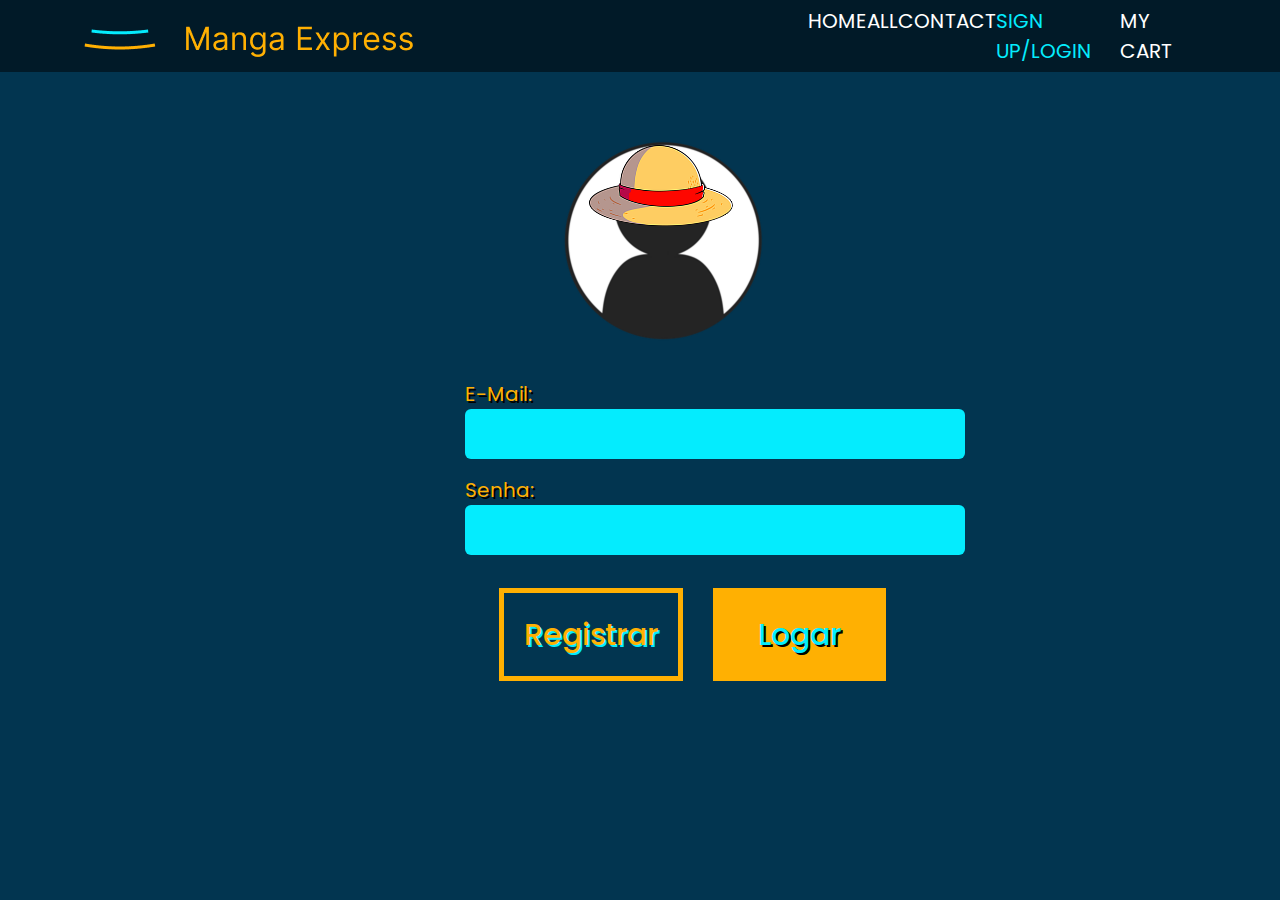
<file: login.html>
<!DOCTYPE html>
<html lang="en">
<head>
    <meta charset="UTF-8">
    <meta name="viewport" content="width=device-width, initial-scale=1.0">
    <link rel="stylesheet" href="style.css">
    <link href="https://fonts.googleapis.com/css2?family=Poppins:ital,wght@0,100;0,200;0,300;0,400;0,500;0,600;0,700;0,800;0,900;1,100;1,200;1,300;1,400;1,500;1,600;1,700;1,800;1,900&display=swap" rel="stylesheet">
    <title>Document</title>
</head>
<body>
    <div id="plogin">
        <header>
            <a href="" class="logo"><img src="imgs/logo.png"></a>
        <div class="menu">
            <a href="index.html" class="link">HOME</a>
            <a href="all.html" class="link">ALL</a>
            <a href="contact.html" class="link">CONTACT</a>
            <a href="login.html" class="linkespecial">SIGN UP/LOGIN</a>
            <a href="carrinho.html" class="link">MY CART</a>
        </div>
        </header>

        <img src="imgs/imglogin.png" class="imglogin">
        <div class="cjlogin">
            <form action="" id="loginregistro">
                <h1 class="txtemail">E-Mail:</h1>
                <input type="email" class="email">
                <h2 class="txtsenha">Senha:</h2>
                <input type="password" class="senha">
            </form>
        </div>
        <br> <br> <br> <br>
        <a href="index.html" class="btnregistrar">Registrar</a>
        <a href="index.html" class="btnlogar">Logar</a>
    </div>
</body>
</html>
</file>
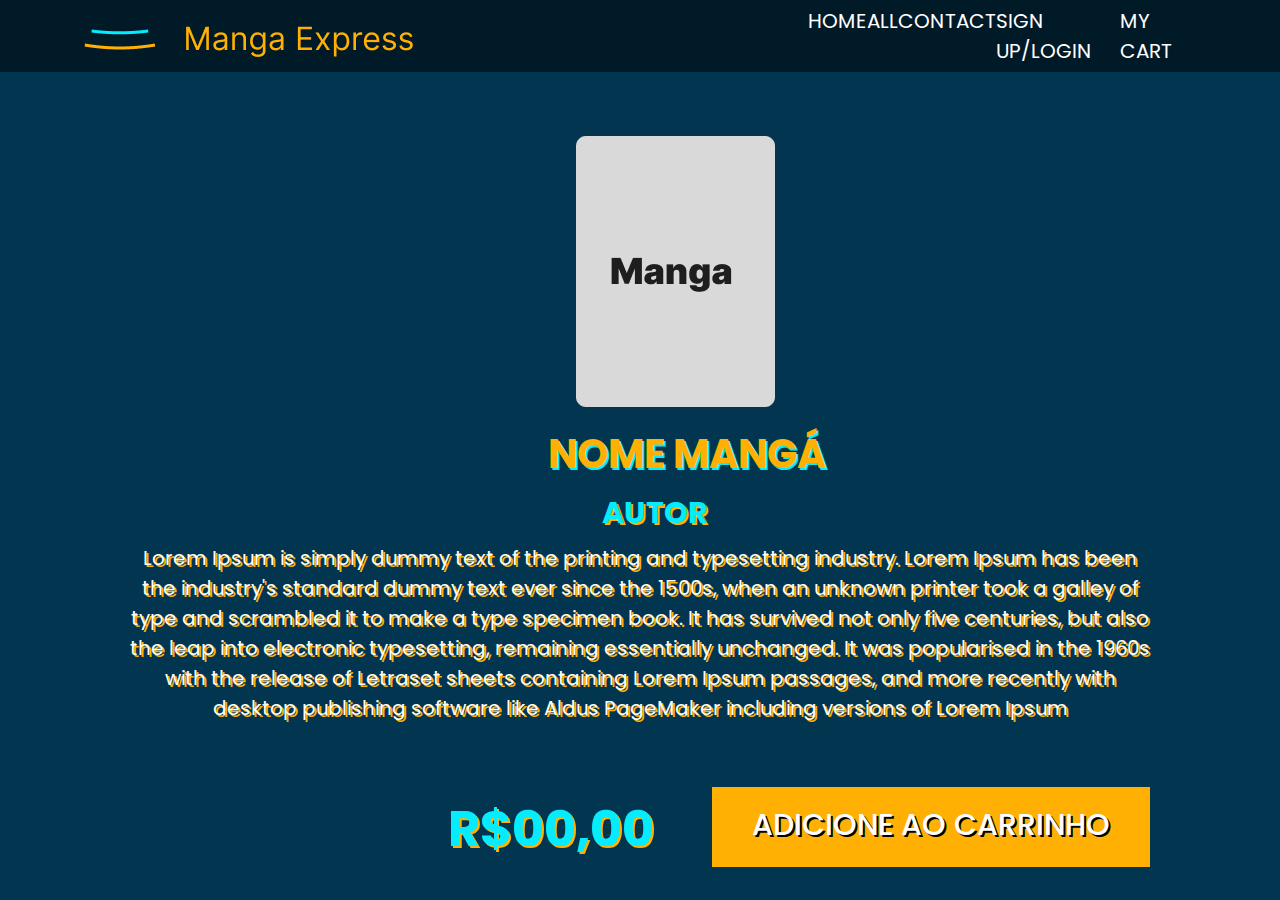
<file: produto.html>
<!DOCTYPE html>
<html lang="en">
<head>
    <meta charset="UTF-8">
    <meta name="viewport" content="width=device-width, initial-scale=1.0">
    <title>🔆💫Mangá-Express💫🔆</title>
    <link rel="stylesheet" href="style.css">
    <link href="https://fonts.googleapis.com/css2?family=Poppins:ital,wght@0,100;0,200;0,300;0,400;0,500;0,600;0,700;0,800;0,900;1,100;1,200;1,300;1,400;1,500;1,600;1,700;1,800;1,900&display=swap" rel="stylesheet">
</head>
<body>
    <div id="pagproduto">
        <header>
            <a href="" class="logo"><img src="imgs/logo.png"></a>
        <div class="menu">
            <a href="index.html" class="link">HOME</a>
            <a href="all.html" class="link">ALL</a>
            <a href="contact.html" class="link">CONTACT</a>
            <a href="login.html" class="link">SIGN UP/LOGIN</a>
            <a href="carrinho.html" class="link">MY CART</a>
        </div>
        </header>

        <img src="imgs/capamangas.png" class="capaproduto">
        <h1 class="nomemanga">NOME MANGÁ</h1>
        <h1 class="autormanga">AUTOR</h1>
        <p class="sinopse">Lorem Ipsum is simply dummy text of the printing and typesetting industry. 
            Lorem Ipsum has been the industry's standard dummy text ever since the 1500s, when an unknown printer took a galley of type and scrambled it to make a type specimen book.
             It has survived not only five centuries, but also the leap into electronic typesetting, remaining essentially unchanged. 
             It was popularised in the 1960s with the release of Letraset sheets containing Lorem Ipsum passages, and more recently 
             with desktop publishing software like Aldus PageMaker including versions of Lorem Ipsum</p>
        
        <div class="compra">
            <h1 class="preco">R$00,00</h1>
            <a href="carrinho.html" class="btnadd">ADICIONE AO CARRINHO</a>
        </div>
    </div>
</body>

</html>
</file>
<file: style.css>
*{
    margin: 0;
    box-sizing: border-box;
}

#bannerhome{
    height: 90vh;
    background-image: url(imgs/Bannerhome.png);
    background-position: center;
    background-size: cover;
    background-attachment: fixed;
}

.imgbanner{
    height: 100%;
    width: 100%;
}

header{
    height: 8vh;
    background-color: rgba(0, 0, 0, 0.5);
    display: flex;
    align-items: center;
}

.menu{
    display: flex;
    width: 30%;
    justify-content: space-evenly;
    margin-left: 30%;
}

.link{
    text-decoration: none;
    color: white;
    font-size: 20px;
    font-family: "Poppins", sans-serif;
}

.linkespecial{
    text-decoration: none;
    color: #04ECFE;
    font-size: 20px;
    font-family: "Poppins", sans-serif;
}

.link:hover{
    color: #04ECFE;
}

#p1{
    height: 65vh;
    background-color: #FFB002;
}

.titulop1{
    font-family: "Poppins", sans-serif;
    font-size: 50px;
    color: #04ECFE;
    padding-top: 1%;
    padding-left: 24%;
    text-shadow: 4px 4px #000000;
}

.txtp1{
    font-family: "Poppins", sans-serif;
    font-size: 30px;
    color: #ffffff;
    padding-top: 1%;
    padding-left: 21%;
    text-shadow: 2px 2px #000000;
}

.linkp1{
    font-family: "Poppins", sans-serif;
    font-size: 30px;
    color: #023550;
    text-decoration: none;
    padding-left: 21%;
}

#p2{
    height: 90vh;
    background-color: #023550;
}

.promo1{
    padding-top: 3%;
    padding-left: 15%;
}

.subpromos{
    display: flex;
    padding-top: 2%;
    padding-left: 15%;
}

.promo2{
    margin-top: -1%;
}

.promo3{
    margin-left: -0.5%;
}

.promo4{
    margin-left: 0.2%;
}

.promo5{
    margin-left: 0.1%;
}

.promo6{
    margin-left: 0.4%;
}

.rodapé{
    height: 50vh;
    background-color: #04ECFE;
}

.txt1rodapé{
    font-family: "Poppins", sans-serif;
    font-size: 50px;
    color: #023550;
    padding-left: 8%;
    text-shadow: 2px 2px #FFB002;
}

.txt2rodapé{
    font-family: "Poppins", sans-serif;
    font-size: 50px;
    color: #023550;
    padding-top: 2%;
    text-shadow: 2px 2px #FFB002;
}

.elementosrodapé{
    padding-left: 30%;
    padding-top: 2%;
}

form{
    padding-top: 1%;
    padding-left: 2%;
}

form button{
    cursor: pointer;
    padding: 25px;
    border-radius: 0 6px 6px 0;
    background: #023550;
    position: absolute;
    margin-top: 0%;
}

form input{
    width: 500px;
    height: 100px;
    border-radius: 6px 0 0 6px;
    color: #00000000;
    background: #D9D9D9;
    border: 0;
}

.hero{
    padding-left: 5%;
    margin-bottom: -350px;
}

.luffy{
    padding-left: 80%;
    margin-top: -350px;
}

.redessociais{
    display: flex;
    margin-top: -20px;
    padding-left: 35%;
}

.rederodapé{
    padding-left: 5%;
    cursor: pointer;
}

#bannerinfo{
    height: 90vh;
    background-image: url(imgs/Bannerinfo.png);
    background-position: center;
    background-size: cover;
    background-attachment: fixed;
}

#p1info{
    height: 100vh;
    background-color: #FFB002;
}

.titulop1info{
    font-family: "Poppins", sans-serif;
    font-size: 50px;
    color: #04ECFE;
    padding-top: 1%;
    padding-left: 0.5%;
    text-shadow: 4px 4px #000000;
    text-align: center;
}

.txt1p1info{
    font-family: "Poppins", sans-serif;
    font-size: 30px;
    color: #ffffff;
    padding-top: 1%;
    padding-right: 3%;
    padding-left: 5%;
    text-shadow: 2px 2px #000000;
}

#p2info{
    height: 80vh;
    background-color: #023550;
}

.titulop2info{
    font-family: "Poppins", sans-serif;
    font-size: 50px;
    color: #FFB002;
    padding-top: 2%;
    padding-left: 0.5%;
    text-shadow: 4px 4px #000000;
    text-align: center;
}

.txtp2info{
    font-family: "Poppins", sans-serif;
    font-size: 30px;
    color: #ffffff;
    padding-top: 3%;
    padding-right: 3%;
    padding-left: 5%;
    text-shadow: 2px 2px #000000;
}

.color1textinfo{
    font-family: "Poppins", sans-serif;
    font-size: 30px;
    color: #04ECFE;
}

.color2textinfo{
    font-family: "Poppins", sans-serif;
    font-size: 30px;
    color: #FFB002;
}

#p3info{
    height: 60vh;
    background-color: #FFB002;
}

.titulop3info{
    font-family: "Poppins", sans-serif;
    font-size: 50px;
    color: #023550;
    padding-top: 1%;
    padding-left: 0.5%;
    text-shadow: 4px 4px #04ECFE;
    text-align: center;
}

.txtp3info{
    font-family: "Poppins", sans-serif;
    font-size: 30px;
    color: #ffffff;
    padding-top: 1%;
    padding-right: 15%;
    padding-left: 17%;
    text-shadow: 2px 2px #000000;
    text-align: center;
}

#plogin{
    height: 100vh;
    background-color: #023550;
}

.txtemail{
    color: #FFB002;
    font-family: "Poppins", sans-serif;
    font-size: 20px;
    font-weight: 400;
    text-shadow: 2px 2px #000000;
}

.txtsenha{
    color: #FFB002;
    font-family: "Poppins", sans-serif;
    font-size: 20px;
    font-weight: 400;
    text-shadow: 2px 2px #000000;
    padding-top: 2%;
}

.imglogin{
    padding-left: 44%;
    padding-top: 4%;
}

.cjlogin{
    padding-top: 2%;
    padding-left: 35%;
}

.email{
    height: 50px;
    background-color: #04ECFE;
    color: #000000;
    text-shadow: 2px 2px #000000;
    font-size: 20px;
    text-shadow: 2px 2px #ffffff;
    border-radius: 6px 6px 6px 6px;
}

.senha{
    height: 50px;
    background-color: #04ECFE;
    color: #000000;
    text-shadow: 2px 2px #000000;
    font-size: 20px;
    border-radius: 6px 6px 6px 6px;
}

.btnregistrar{
    font-size: 30px;
    padding: 20px;
    line-height: 15px;
    font-weight: 500;
    border-radius: 0;
    border: solid 5px #FFB002;
    background-color: transparent;
    color:#FFB002;
    text-decoration: none;
    font-family: "Poppins", sans-serif;
    margin-top: 50px;
    margin-left: 39%;
    text-shadow: 2px 2px #04ECFE;
}

.btnregistrar:hover{
    font-size: 30px;
    padding: 20px;
    line-height: 15px;
    font-weight: 500;
    border-radius: 0;
    background-color: #FFB002;
    color:#04ECFE;
    text-decoration: none;
    font-family: "Poppins", sans-serif;
    margin-top: 5;
    margin-left: 39%;
    text-shadow: 2px 2px #000000;
}

.btnlogar{
    font-size: 30px;
    padding: 20px;
    padding-left: 40px;
    padding-right: 40px;
    line-height: 15px;
    font-weight: 500;
    border-radius: 0;
    border: solid 5px #FFB002;
    background-color: #FFB002;
    color:#04ECFE;
    text-decoration: none;
    font-family: "Poppins", sans-serif;
    margin-left: 2%;
    text-shadow: 2px 2px #000000;
}

#p1contact{
    height: 100vh;
    display: flex;
}

#bannercontact{
    height: 90vh;
    background-image: url(imgs/bannercontact.png);
    background-position: center;
    background-size: cover;
    background-attachment: fixed;
}

.metade1{
    height: 100vh;
    width: 50%;
    background-color: #FFB002;
}

.metade2{
    height: 100vh;
    width: 50%;
    background-color: #023550;
}

.tituloemailcontact{
    font-size: 80px;
    font-family: "Poppins", sans-serif;
    color: #023550;
    text-shadow: 2px 2px #04ECFE;
}

.txtemailcontact{
    font-size: 40px;
    font-family: "Poppins", sans-serif;
    color: #04ECFE;
    text-shadow: 2px 2px #023550;
    padding-top: 1%;
}

.titulotelcontact{
    font-size: 80px;
    font-family: "Poppins", sans-serif;
    color: #023550;
    text-shadow: 2px 2px #04ECFE;
    padding-top: 1%;
}

.txttelcontact{
    font-size: 40px;
    font-family: "Poppins", sans-serif;
    color: #04ECFE;
    text-shadow: 2px 2px #023550;
    padding-top: 1%;
}

.tituloredescontact{
    font-size: 80px;
    font-family: "Poppins", sans-serif;
    color: #023550;
    text-shadow: 2px 2px #04ECFE;
    padding-top: 1%;
}

.elementosm1{
    padding-top: 8%;
    padding-left: 4%;
}

.redes1{
    padding-left: 3%;
}

.redes1 svg{
    padding-left: 1%;
    cursor: pointer;
}

.redes2{
    padding-left: 3%;
    padding-top: 2%;
}

.redes2 svg{
    padding-left: 1%;
    cursor: pointer;
}

.titulocontact{
    font-size: 80px;
    font-family: "Poppins", sans-serif;
    color: #04ECFE;
    text-shadow: 4px 4px #FFB002;
    padding-top: 7%;
    padding-left: 1%;
}

.nome{
    height: 50px;
    width: 500px;
    background-color: #FFB002;
    border-radius: 6px 6px 6px 6px;
    color: white;
    font-size: 20px;
}

.emailcontact{
    height: 50px;
    width: 500px;
    background-color: #FFB002;
    border-radius: 6px 6px 6px 6px;
    margin-top: 2%;
    color: white;
    font-size: 20px;
}

.mensagem{
    height: 450px;
    width: 900px;
    margin-top: 2%;
    background-color: #FFB002;
    border-radius: 6px 6px 6px 6px;
    color: white;
    font-size: 20px;
    font-family: "Poppins", sans-serif;
    resize: none;
}

.dadoscontact{
    display: flex;
    flex-direction: column;
    padding-top: 5%;
    padding-left: 3%;
}

#bannerall{
    height: 90vh;
    background-image: url(imgs/bannerall.png);
    background-position: center;
    background-size: cover;
    background-attachment: fixed;
}

#p1all{
    height: 195vh;
    background-color: #FFB002;
}

.barrapesquisa{
    height: 50px;
    width: 98%;
    background-color: #023550;
    border-radius: 15px 15px 15px 15px;
    margin-top: 2%;
    color: white;
    font-size: 20px;
    margin-left: 1%;
    padding-left: 1%;
}

.cl1all{
    font-size: 40px;
    font-family: "Poppins", sans-serif;
    color: #023550;
    text-shadow: 4px 4px #04ECFE;
    padding-top: 5%;
    padding-left: 2%;
}

.maisvendidos{
    padding-left: 2%;
    padding-top: 1%;
}

.capamaisvendidos{
    padding-left: 0.5%;
}


.cl2all{
    font-size: 40px;
    font-family: "Poppins", sans-serif;
    color: #023550;
    text-shadow: 4px 4px #04ECFE;
    padding-top: 1%;
    padding-left: 2%;
}

.recomendados{
    padding-left: 2%;
    padding-top: 1%;
}

.capalancamentos{
    padding-left: 0.4%;
}

.cl3all{
    font-size: 40px;
    font-family: "Poppins", sans-serif;
    color: #023550;
    text-shadow: 4px 4px #04ECFE;
    padding-top: 1%;
    padding-left: 2%;
}

.lancamentos{
    padding-left: 2%;
    padding-top: 1%;
}

.capaiconicos{
    padding-left: 0.5%;
}

.cl4all{
    font-size: 40px;
    font-family: "Poppins", sans-serif;
    color: #023550;
    text-shadow: 4px 4px #04ECFE;
    padding-top: 1%;
    padding-left: 2%;
}

.iconicos{
    padding-left: 2%;
    padding-top: 1%;
}

.capalutas{
    padding-left: 0.5%;
}

.cl5all{
    font-size: 40px;
    font-family: "Poppins", sans-serif;
    color: #023550;
    text-shadow: 4px 4px #04ECFE;
    padding-top: 1%;
    padding-left: 2%;
}

.lutas{
    padding-left: 2%;
    padding-top: 1%;
}

#pagproduto{
    height: 100vh;
    background-color: #023550;
}

.capaproduto{
    padding-left: 45%;
    padding-top: 5%;
}

.nomemanga{
    font-size: 40px;
    font-family: "Poppins", sans-serif;
    color: #FFB002;
    text-shadow: 2px 2px #04ECFE;
    padding-left: 42.8%;
    padding-top: 1%;
}

.autormanga{
    font-size: 30px;
    font-family: "Poppins", sans-serif;
    color: #04ECFE;
    text-shadow: 2px 2px #FFB002;
    padding-left: 47%;
    padding-top: 0.5%;
}

.sinopse{
    font-size: 20px;
    font-family: "Poppins", sans-serif;
    color: #ffffff;
    text-shadow: 2px 2px #FFB002;
    padding-left: 10%;
    padding-right: 10%;
    padding-top: 0.5%;
    text-align: center;
}

.compra{
    display: flex;
    padding-left: 35%;
    padding-top: 5%;
}

.preco{
    font-size: 50px;
    font-family: "Poppins", sans-serif;
    color: #04ECFE;
    text-shadow: 2px 2px #FFB002;
    padding-top: 0.5%;
}

.btnadd{
    font-size: 30px;
    padding: 20px;
    padding-left: 40px;
    padding-right: 40px;
    padding-top: 30px;
    line-height: 15px;
    font-weight: 500;
    border-radius: 0;
    background-color: #FFB002;
    color:#ffffff;
    text-decoration: none;
    font-family: "Poppins", sans-serif;
    margin-left: 7%;
    text-shadow: 2px 2px #000000;
}

.btnadd:hover{
    font-size: 30px;
    padding: 20px;
    padding-left: 40px;
    padding-right: 40px;
    padding-top: 25px;
    line-height: 15px;
    font-weight: 500;
    border-radius: 0;
    border: solid 5px #FFB002;
    background-color: transparent;
    color:#FFB002;
    text-decoration: none;
    font-family: "Poppins", sans-serif;
    margin-left: 7%;
    text-shadow: 2px 2px #000000;
}

#pagcarrinho{
    height: 100vh;
    background-color: #023550;
}

.cjp1carrinho{
    display: flex;
}

.cjmangacarrinho{
    display: flex;
    padding-left: 15%;
    padding-top: 4%;
}

.nomemanga2{
    font-size: 40px;
    font-family: "Poppins", sans-serif;
    color: #FFB002;
    text-shadow: 2px 2px #04ECFE;
    padding-left: 11.6%;
    position: absolute;
}

.preco2{
    font-size: 50px;
    font-family: "Poppins", sans-serif;
    color: #04ECFE;
    text-shadow: 2px 2px #FFB002;
    padding-left: 5%;
}

.cjvalorescarrinho{
    padding-left: 20%;
    padding-top: 4%;
}

.cjvalorescarrinho h1{
    font-size: 30px;
    font-family: "Poppins", sans-serif;
    color: #FFB002;
    text-shadow: 2px 2px #04ECFE;
}

.cjvalorescarrinho p{
    font-size: 30px;
    font-family: "Poppins", sans-serif;
    color: #ffffff;
    text-shadow: 2px 2px #FFB002;
    margin-left: 20px;
}

.cjvalorescarrinho div{
    display: flex;
}

.cjvalorescarrinho h2{
    font-size: 40px;
    font-family: "Poppins", sans-serif;
    color: #04ECFE;
    text-shadow: 2px 2px #FFB002;
    padding-bottom: 3%;
}

.cjvalorescarrinho input{
    height: 50px;
    background-color: #ffffff;
    color: #000000;
    text-shadow: 2px 2px #000000;
    font-size: 20px;
    text-shadow: 2px 2px #ffffff;
    border-radius: 6px 6px 6px 6px;
    margin-top: 1%;
    position: absolute;
}

.btndropadd{
    background-color: #FFB002;
    width: 10%;
    height: 5%;
    text-align: center;
    display: flex;
    margin-top: -5%;
    margin-left: 27%;
}

.btndropadd p{
    font-family: "Poppins", sans-serif;
    font-size: 20px;
    margin-left: 25%;
    margin-top: 5%;
    font-weight: 600;
}

.lixo{
    margin-left: 10%;
    margin-top: 5%;
    cursor: pointer;
}

.add{
    margin-left: 29%;
    margin-top: 7%;
    cursor: pointer;
}

.divisao{
    margin-top: 5%;
}

.linkadd{
    font-family: "Poppins", sans-serif;
    text-decoration: none;
    color: #FFB002;
    font-size: 30px;
    padding-left: 40%;
    margin-top: 55px;
}

.compra2{
    padding-top: 1%;
    padding-left: 15%;
    display: flex;
}

.btncomprar{
    font-size: 50px;
    padding: 4%;
    padding-left: 10%;
    padding-right: 10%;
   
    line-height: 15px;
    font-weight: 500;
    border-radius: 0;
    background-color: #FFB002;
    color:#ffffff;
    text-decoration: none;
    font-family: "Poppins", sans-serif;
    margin-left: 8%;
    
    text-shadow: 2px 2px #000000;
}

.divisao2{
    margin-top: 12%;
}
</file>
